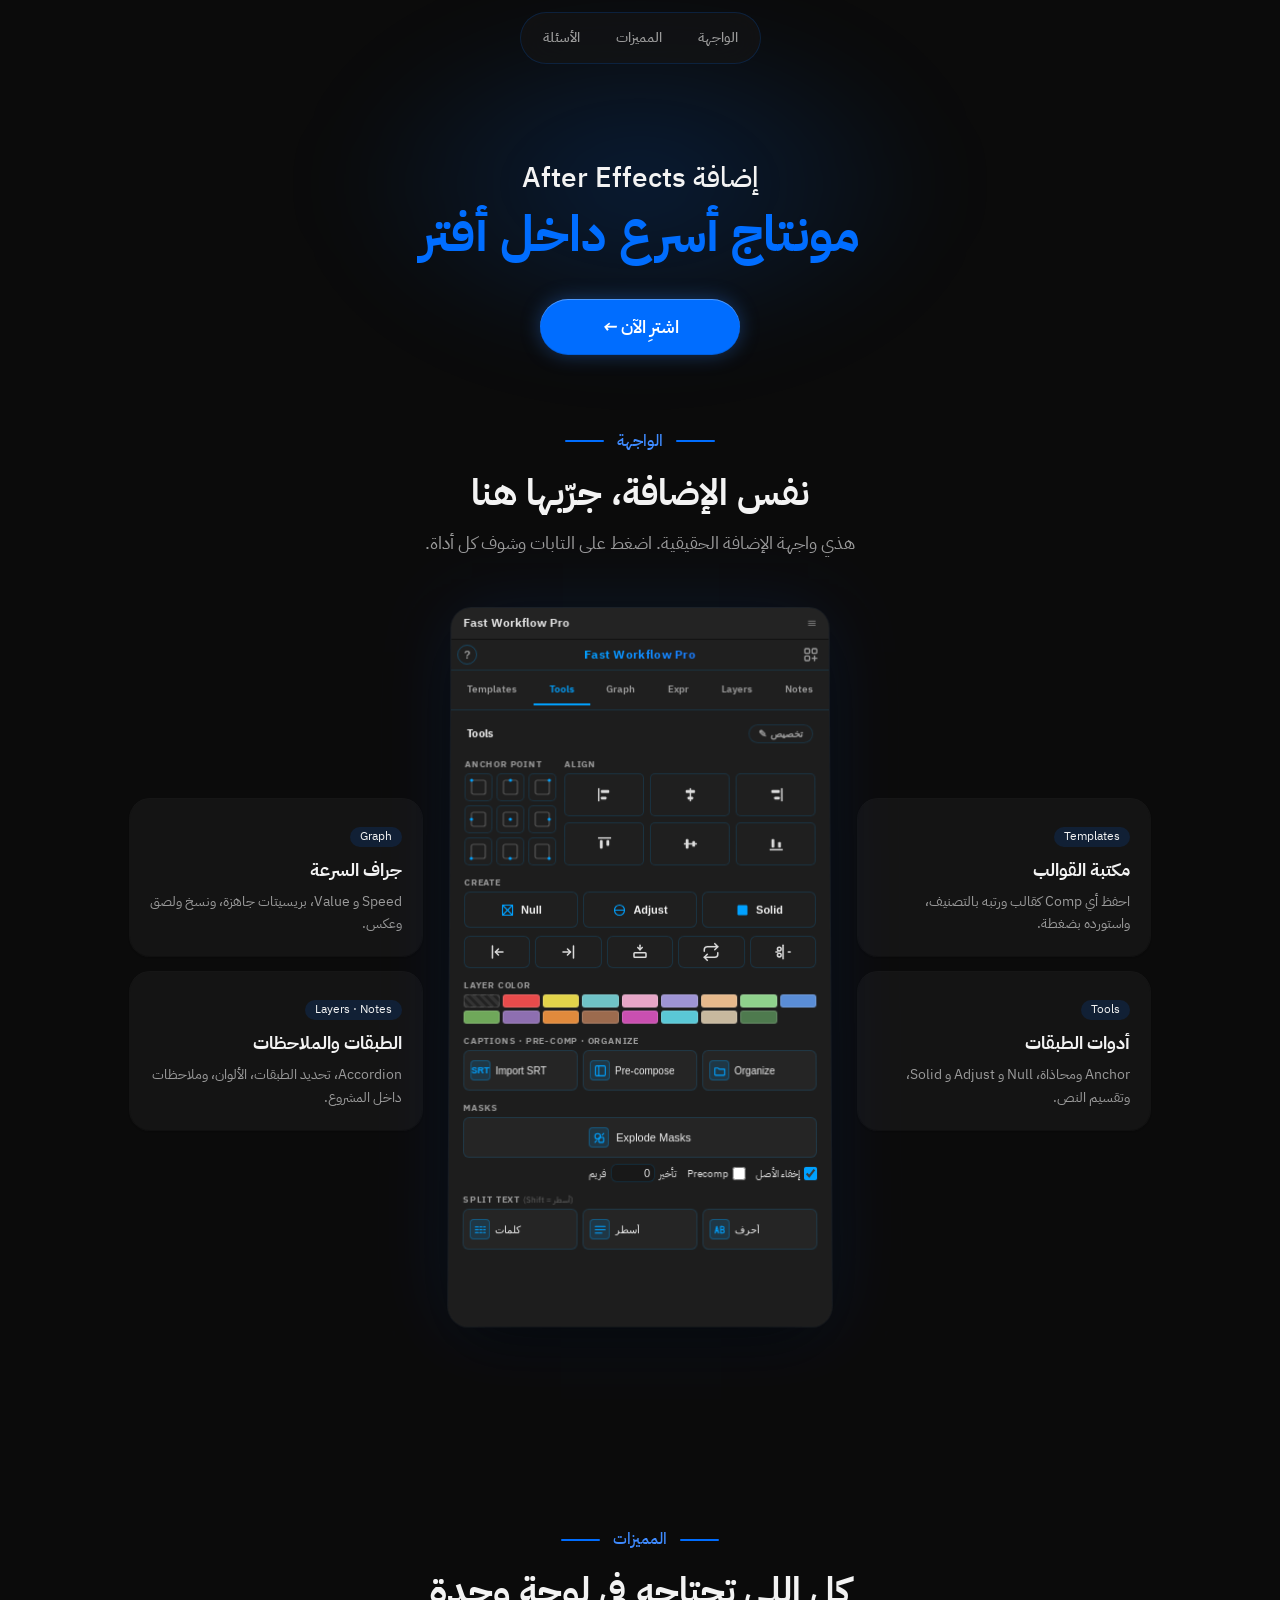
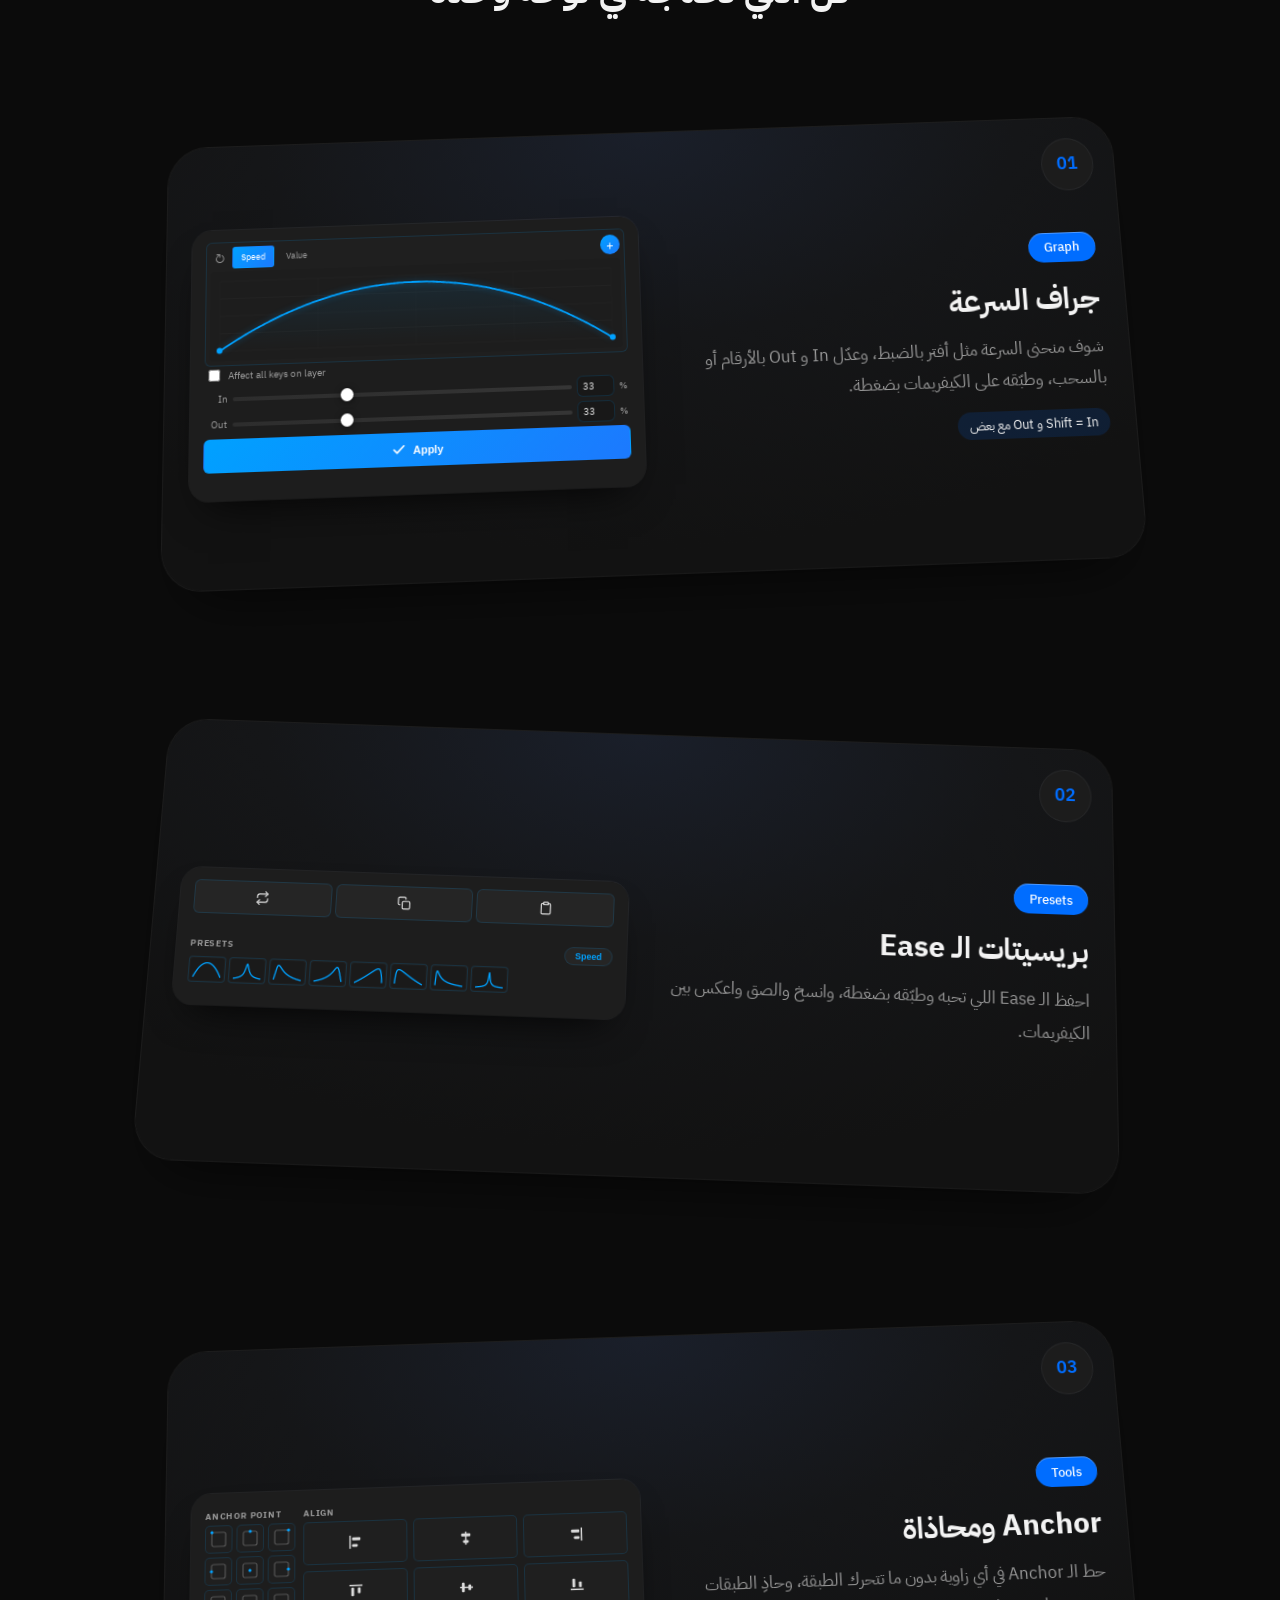
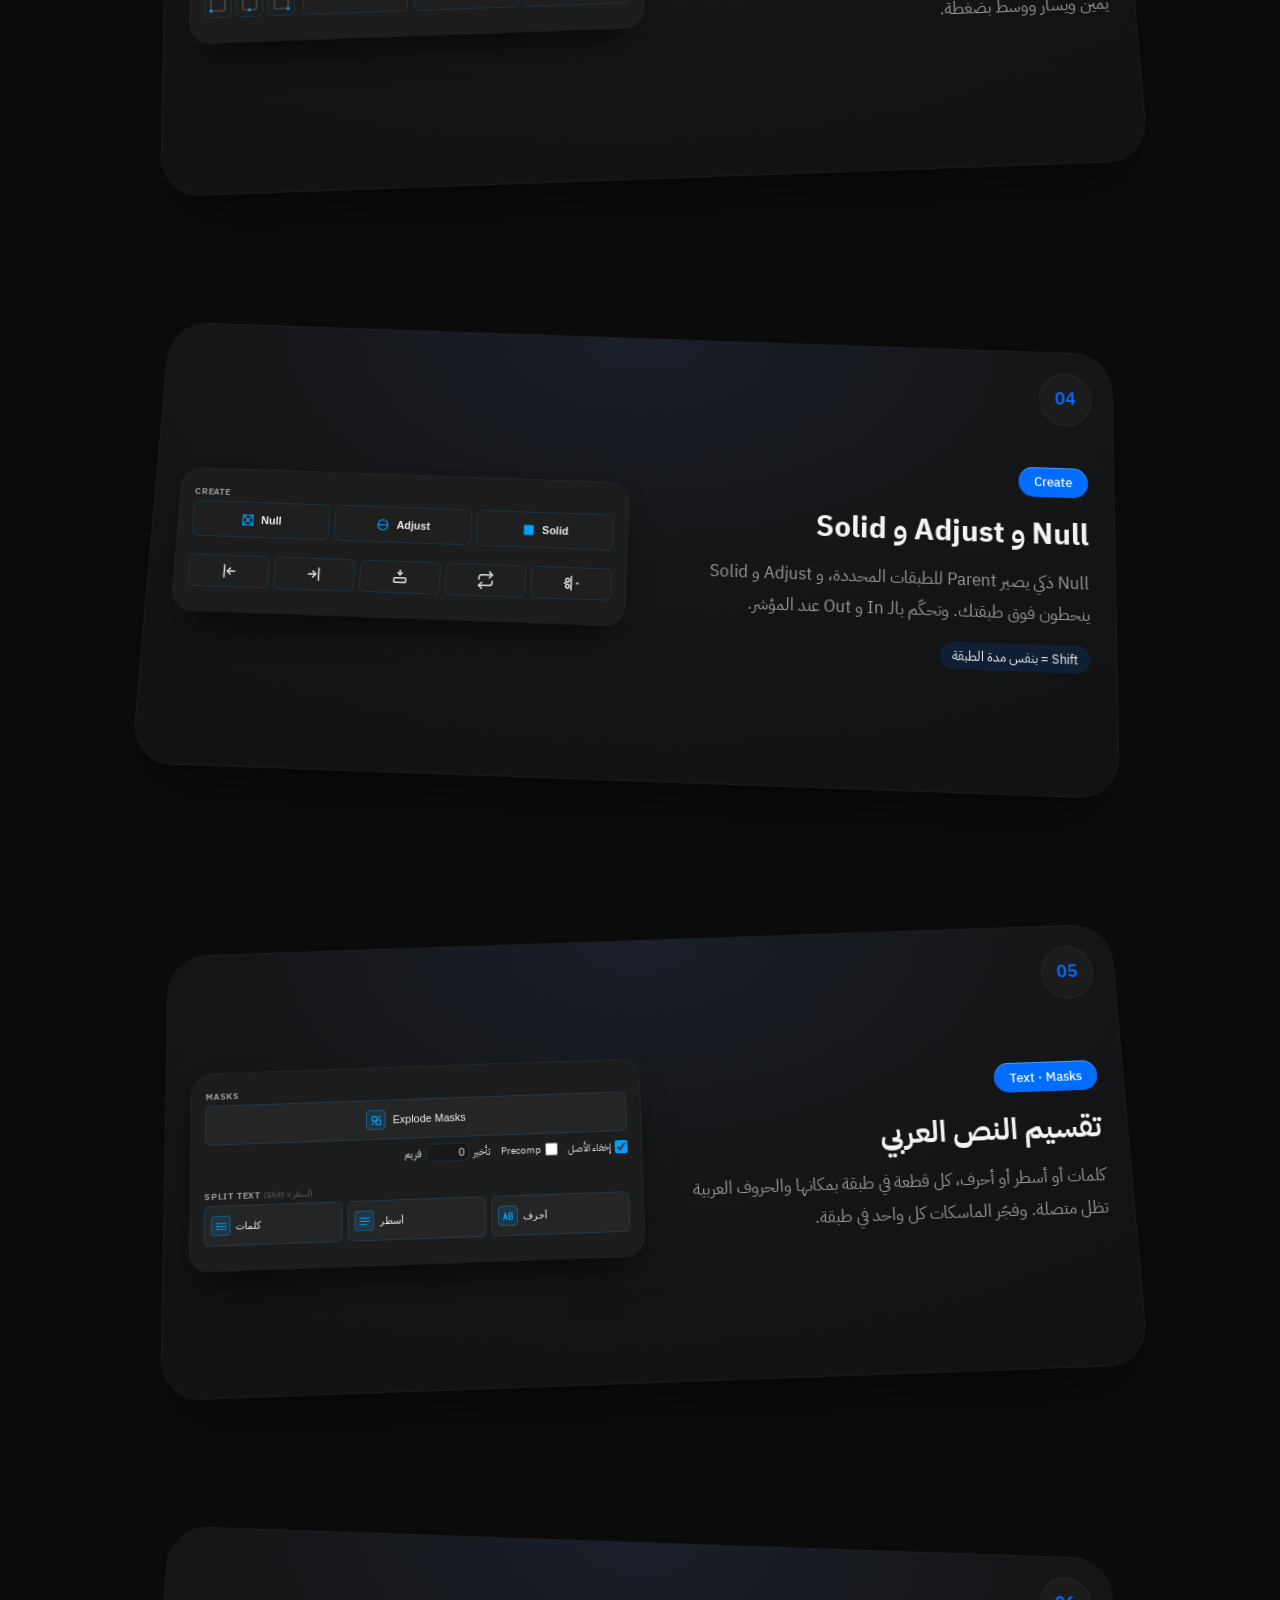
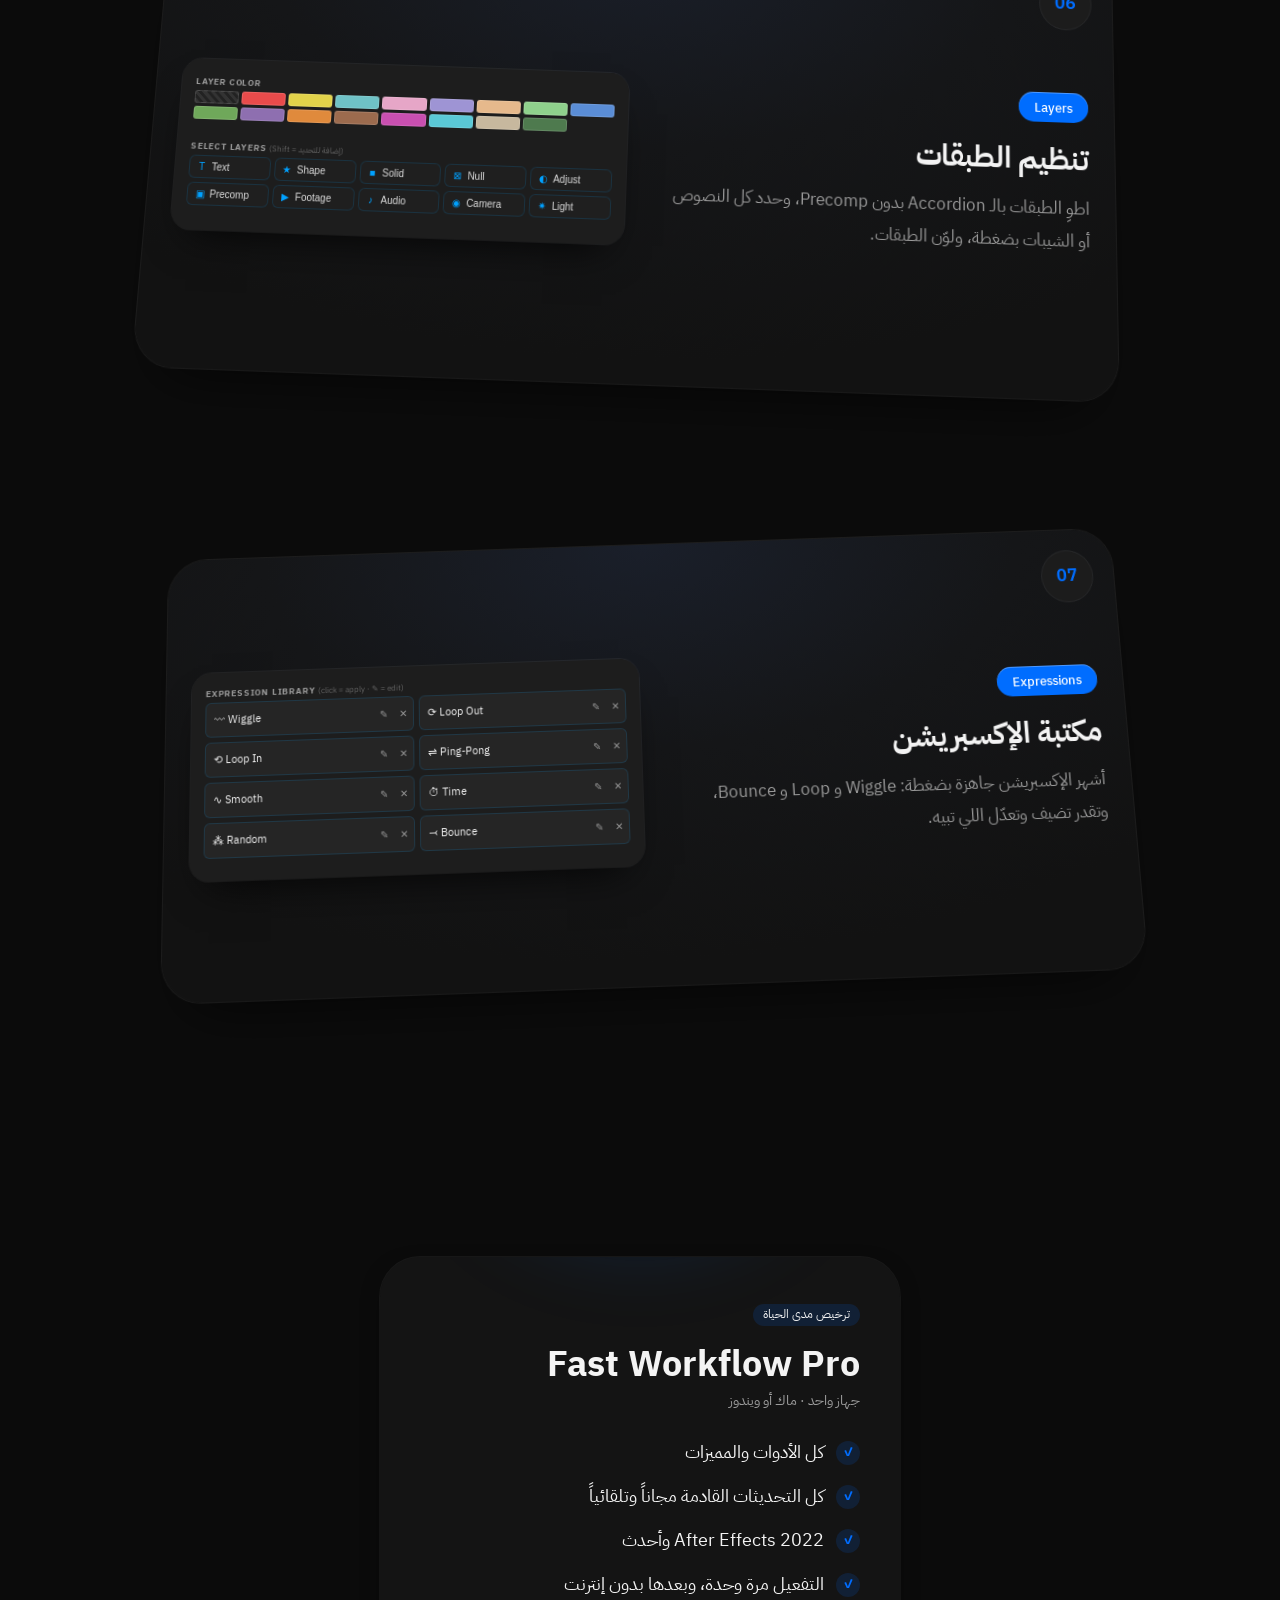
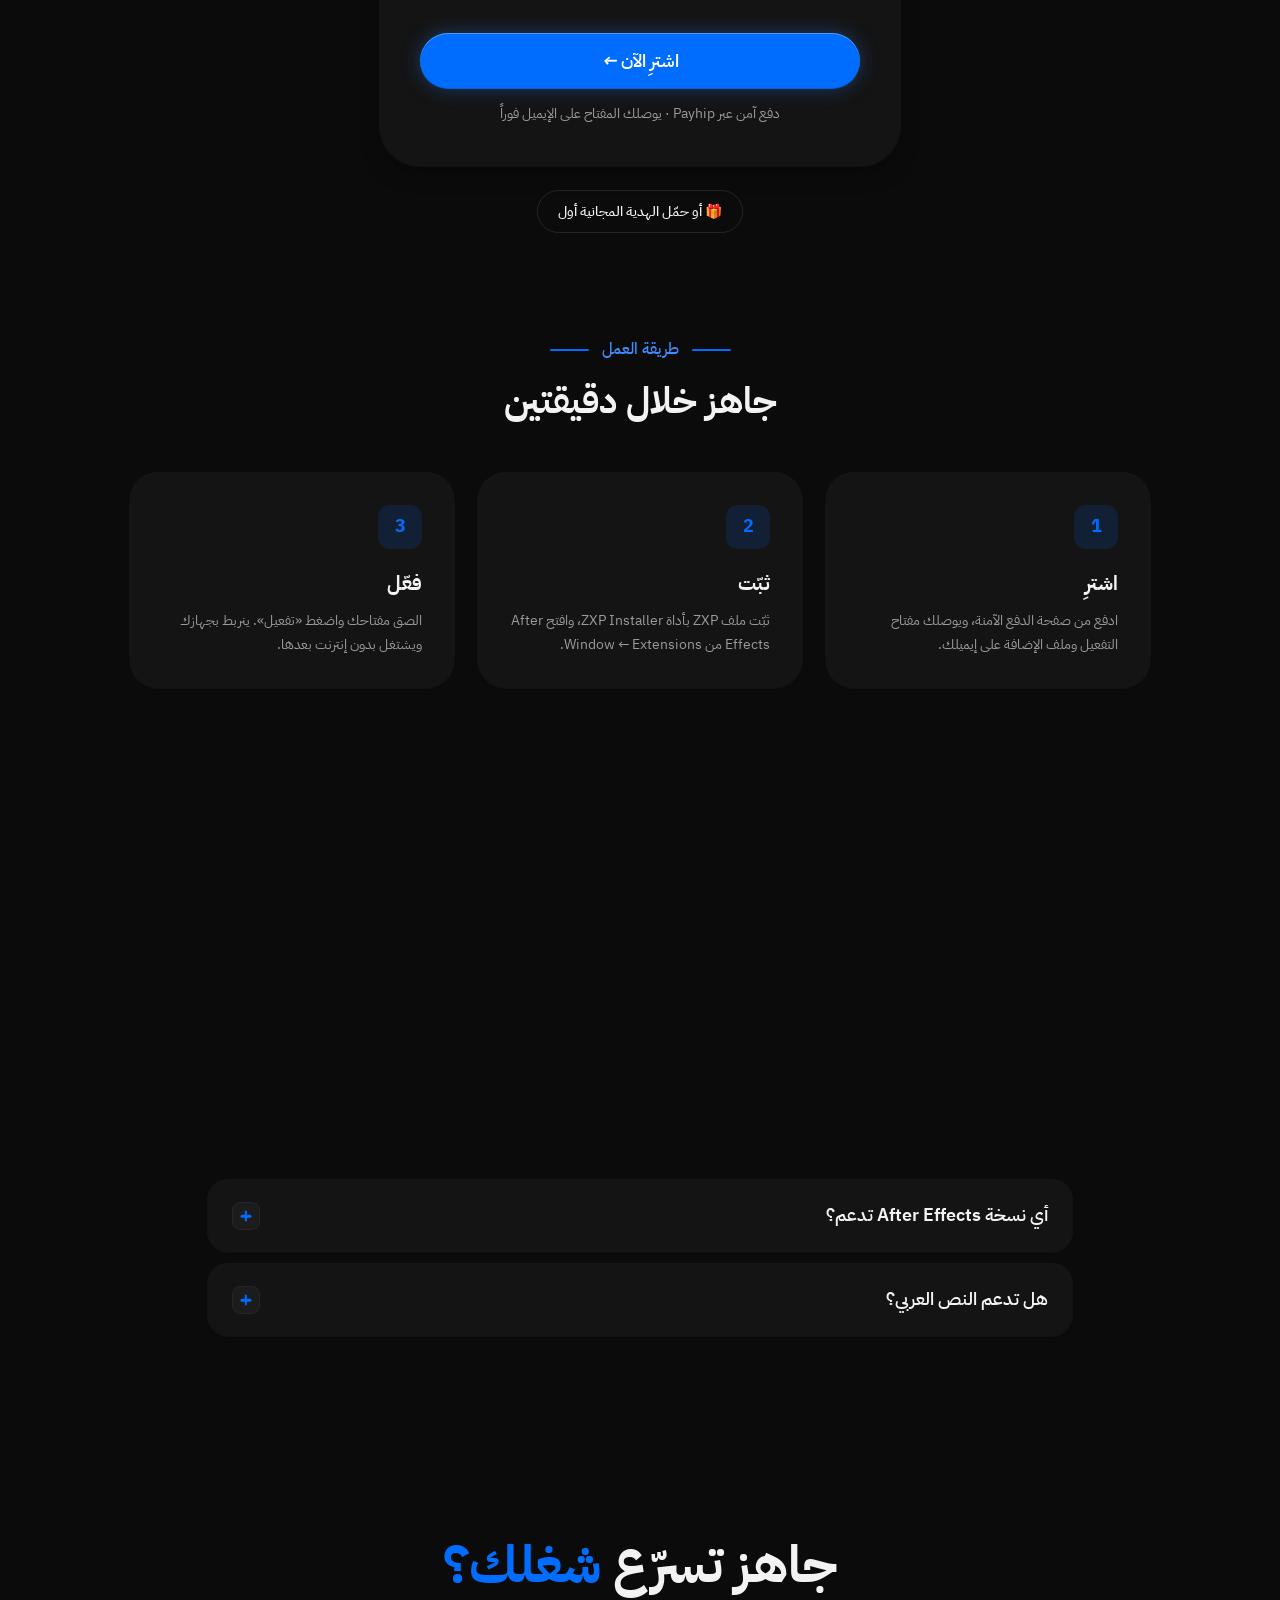
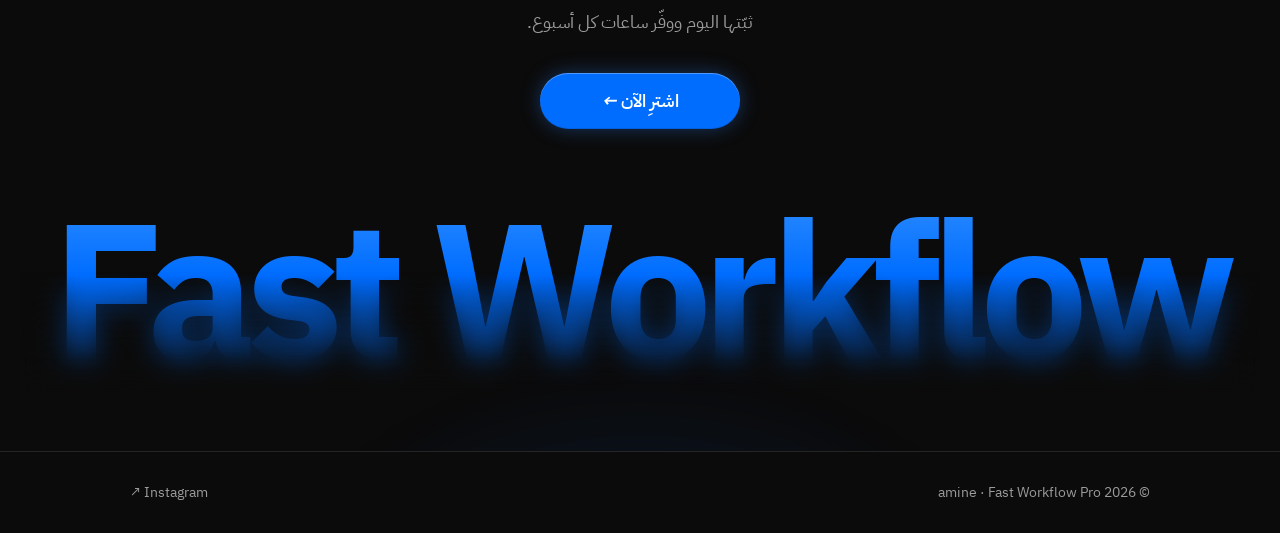
<file: index.html>
<!doctype html>
<html lang="ar" dir="rtl">
<head>
<meta charset="utf-8">
<meta name="viewport" content="width=device-width, initial-scale=1">
<title>Fast Workflow Pro — مونتاج أسرع داخل أفتر</title>
<meta name="description" content="Fast Workflow Pro: إضافة After Effects تجمع القوالب والأدوات والجراف والإكسبريشن في لوحة وحدة.">
<link rel="preconnect" href="https://fonts.googleapis.com">
<link rel="preconnect" href="https://fonts.gstatic.com" crossorigin>
<link href="https://fonts.googleapis.com/css2?family=IBM+Plex+Sans+Arabic:wght@400;500;600;700&display=swap" rel="stylesheet">
<style>
/* Design system (dark): one accent #006DFF, IBM Plex Sans Arabic, 4px scale, pill buttons, large radii */
:root{
  --c-bg:#0B0B0B; --c-surface:#141414; --c-surface-2:#1C1C1C; --c-ink:#F3F3F3; --c-muted:#9B9B9B; --c-line:#252525;
  --c-accent:#006DFF; --c-accent-ink:#fff; --c-accent-soft:rgba(0,109,255,.14);
  --font:"IBM Plex Sans Arabic","Segoe UI",Tahoma,system-ui,sans-serif;
  --fs-h1:clamp(2rem,1.5rem + 2.4vw,3.25rem); --fs-h2:clamp(1.625rem,1.3rem + 1.4vw,2.25rem); --fs-h3:clamp(1.375rem,1.1rem + 1vw,2rem);
  --fs-body:clamp(1rem,.95rem + .2vw,1.125rem); --fs-small:clamp(.8125rem,.79rem + .1vw,.875rem);
  --fs-hero-l1:clamp(1.25rem,1rem + 1.2vw,1.75rem); --fs-hero-l2:calc(var(--fs-hero-l1) * 1.8);
  --section-y:clamp(64px,8vw,120px); --gutter:clamp(16px,4vw,40px); --w-text:640px; --w-content:864px; --w-wide:1100px;
  --r-sm:12px; --r-md:20px; --r-lg:28px; --r-xl:40px; --r-pill:999px;
  --e-1:0 1px 2px rgb(0 0 0/.4),0 0 0 1px rgb(255 255 255/.05);
  --e-2:0 8px 24px -8px rgb(0 0 0/.6),0 0 0 1px rgb(255 255 255/.06);
  --e-3:0 24px 60px -20px rgb(0 0 0/.8),0 0 0 1px rgb(255 255 255/.07);
  --ease-out:cubic-bezier(.22,1,.36,1); --ease-spring:cubic-bezier(.34,1.56,.64,1);
}
*,*::before,*::after{box-sizing:border-box}
html{scroll-behavior:smooth;scroll-padding-top:96px}
body{margin:0;background:var(--c-bg);color:var(--c-ink);font-family:var(--font);font-size:var(--fs-body);line-height:1.8;-webkit-font-smoothing:antialiased;overflow-x:hidden}
h1,h2,h3,p{margin:0}
a{color:inherit;text-decoration:none}
.ltr{direction:ltr;unicode-bidi:isolate}
.wrap{max-width:var(--w-wide);margin:0 auto;padding:0 var(--gutter)}
.section{padding-block:var(--section-y)}

/* ── scroll reveal: soft blur-in ── */
.rv{opacity:0;filter:blur(10px);transform:translateY(24px);transition:opacity .9s var(--ease-out),filter .9s var(--ease-out),transform .9s var(--ease-out);transition-delay:var(--d,0s)}
.rv.in{opacity:1;filter:none;transform:none}

/* ── nav: floating glass pill ── */
.nav{position:sticky;top:12px;z-index:100;margin:12px auto 0;width:fit-content;max-width:calc(100% - 32px);height:52px;display:flex;align-items:center;gap:4px;padding:0 6px;border-radius:var(--r-pill);background:rgb(20 20 20/.7);border:1px solid rgba(0,109,255,.18);backdrop-filter:blur(20px) saturate(150%);-webkit-backdrop-filter:blur(20px) saturate(150%)}
.nav a{font-size:var(--fs-small);font-weight:500;color:var(--c-muted);padding:8px 16px;border-radius:var(--r-pill);transition:color .2s,background .2s;white-space:nowrap}
.nav a:hover{color:var(--c-ink);background:var(--c-surface-2)}

/* ── CTA button (glow + sweep + spring), like the portfolio ── */
.btn{position:relative;overflow:hidden;display:inline-flex;align-items:center;justify-content:center;gap:8px;min-width:200px;height:56px;padding-inline:32px;border-radius:60px;font:inherit;font-size:18px;font-weight:600;cursor:pointer;border:0;
  background:var(--c-accent);color:#fff;
  box-shadow:0 0 19px rgba(46,133,255,.34),inset 0 1px 0 rgba(255,255,255,.3),inset 0 -1px 0 rgba(0,0,0,.12);
  transition:transform .35s var(--ease-spring),box-shadow .25s ease}
.btn span{position:relative;z-index:1}
.btn:hover{transform:scale(1.05);box-shadow:0 0 32px rgba(46,133,255,.55),inset 0 1px 0 rgba(255,255,255,.38),inset 0 -1px 0 rgba(0,0,0,.12)}
.btn:active{transform:scale(.97);transition-duration:.12s}
.btn::after{content:"";position:absolute;top:0;left:150%;width:60%;height:100%;pointer-events:none;transform:skewX(20deg);background:linear-gradient(240deg,transparent,rgba(255,255,255,.5),transparent);transition:left .65s ease}
.btn:hover::after{left:-100%}
.btn.pulse{animation:pulse 2.8s ease-in-out infinite}
@keyframes pulse{0%,100%{box-shadow:0 0 19px rgba(46,133,255,.34),inset 0 1px 0 rgba(255,255,255,.3)}50%{box-shadow:0 0 34px rgba(46,133,255,.55),inset 0 1px 0 rgba(255,255,255,.3)}}
.btn .arr{display:inline-block;transition:transform .35s var(--ease-spring)}
.btn:hover .arr{transform:translateX(-5px)}

/* ── labels ── */
.label{display:flex;align-items:center;justify-content:center;gap:13px;margin-bottom:14px}
.label i{width:39px;height:2px;border-radius:2px;background:var(--c-accent)}
.label span{font-weight:500;font-size:16px;color:#3f8bff}
.head{text-align:center;max-width:var(--w-text);margin:0 auto 48px}
.head h2{font-size:var(--fs-h2);line-height:1.3;font-weight:700}
.head p{color:var(--c-muted);margin-top:12px}

/* ── hero ── */
.hero{text-align:center;padding-block:96px 40px;position:relative}
.hero::before{content:"";position:absolute;left:50%;top:-140px;transform:translateX(-50%);width:900px;max-width:140vw;height:520px;pointer-events:none;background:radial-gradient(50% 50% at 50% 50%,rgba(0,109,255,.18),transparent 70%);filter:blur(40px)}
.hero>*{position:relative}
.hero__l1{display:block;font-size:var(--fs-hero-l1);line-height:1.3;font-weight:500}
.hero__l2{display:block;font-size:var(--fs-hero-l2);line-height:1.2;font-weight:700;color:var(--c-accent);margin-top:8px}
.hero__meta{display:flex;gap:10px;justify-content:center;flex-wrap:wrap;margin-top:20px}
.hero__meta span{font-size:var(--fs-small);color:var(--c-muted);padding:4px 14px;border-radius:var(--r-pill);background:var(--c-surface);box-shadow:var(--e-1)}
.hero__cta{margin-top:34px}
.hero .w{display:inline-block;opacity:0;filter:blur(12px);transform:translateY(18px);animation:wIn .6s var(--ease-out) forwards;animation-delay:var(--d)}
@keyframes wIn{to{opacity:1;filter:none;transform:none}}

/* ── product: the real panel ── */
.product{display:grid;grid-template-columns:1fr 380px 1fr;gap:28px;align-items:center}
.dock{opacity:0;transition:opacity .8s var(--ease-out);border-radius:var(--r-md);overflow:hidden;background:#1D1D1D;box-shadow:var(--e-3),0 0 80px rgba(0,109,255,.12);transform:perspective(1400px) rotateX(var(--rx,0deg)) scale(var(--sc,1));transform-origin:50% 0;will-change:transform}
.dock__tab{height:32px;display:flex;align-items:center;gap:8px;padding:0 12px;background:#232323;border-bottom:1px solid #111;font-size:12px;color:#ddd;direction:ltr}
.dock__tab span{margin-left:auto;color:#777}
.dock iframe{display:block;width:100%;height:680px;border:0;background:#1D1D1D}
.side{display:grid;gap:16px}
.side .item{padding:20px;border-radius:var(--r-md);background:var(--c-surface);box-shadow:var(--e-1);transition:transform .35s var(--ease-spring),box-shadow .25s}
.side .item:hover{transform:translateY(-4px);box-shadow:var(--e-2)}
.side .item b{display:block;margin-bottom:4px}
.side .item span{color:var(--c-muted);font-size:var(--fs-small);line-height:1.65;display:block}
.side .item .k{display:inline-block;font-size:12px;color:var(--c-ink);background:var(--c-accent-soft);border-radius:var(--r-pill);padding:0 10px;margin-bottom:8px;direction:ltr}

/* ── features: sticky stacked cards (portfolio "process" scroll) ── */
.stack{position:relative;max-width:980px;margin:0 auto}
.fcard{position:sticky;top:calc(96px + var(--i) * 16px);display:grid;grid-template-columns:minmax(0,1fr) minmax(0,1.05fr);gap:34px;align-items:center;min-height:clamp(360px,56vh,440px);margin:0 0 18vh;padding:26px;border-radius:var(--r-xl);
  background:radial-gradient(ellipse 80% 95% at 50% 0%,#1A1F2A 0%,#151618 50%,#121212 100%);box-shadow:0 0 0 1px rgba(255,255,255,.07),0 30px 60px -30px rgba(0,0,0,.8);
  transform:perspective(1400px) translateY(var(--ty,0px)) rotateX(var(--rx,0deg)) rotate(var(--rot,0deg)) scale(var(--sc,1));filter:blur(var(--bl,0px));transform-origin:50% 0;will-change:transform;backface-visibility:hidden}
.fcard:last-child{margin-bottom:0}
.fcard .dim{position:absolute;inset:0;border-radius:inherit;background:#000;opacity:calc(var(--p,0) * .35);pointer-events:none}
.fcard .num{position:absolute;top:22px;right:22px;width:52px;height:52px;border-radius:50%;display:grid;place-items:center;background:var(--c-surface-2);box-shadow:0 0 0 1px rgba(255,255,255,.08);color:var(--c-accent);font-weight:600;direction:ltr}
.fcard .tag{display:inline-flex;align-items:center;height:30px;padding:0 16px;border-radius:var(--r-pill);background:var(--c-accent);color:#fff;font-size:13px;font-weight:500;margin-bottom:18px;box-shadow:inset 0 1px 0 rgba(255,255,255,.3)}
.fcard h3{font-size:var(--fs-h3);line-height:1.3;font-weight:700}
.fcard p{color:var(--c-muted);margin-top:12px;font-size:clamp(15px,1.3vw,17px);line-height:1.9}
.fcard .hint{display:inline-block;margin-top:14px;font-size:13px;color:var(--c-ink);background:var(--c-accent-soft);border-radius:var(--r-pill);padding:2px 12px}
.fcard .ui{border-radius:var(--r-md);overflow:hidden;background:#1D1D1D;box-shadow:0 0 0 1px rgba(255,255,255,.06),0 20px 40px -20px rgba(0,0,0,.9)}
.fcard .ui iframe{display:block;width:100%;height:200px;border:0;pointer-events:none}

/* ── pricing ── */
.price{position:relative;max-width:520px;margin:0 auto;border-radius:var(--r-xl);background:var(--c-surface);box-shadow:var(--e-2);padding:40px;overflow:hidden}
.price::before{content:"";position:absolute;left:50%;top:-60%;transform:translateX(-50%);width:600px;height:400px;background:radial-gradient(50% 50% at 50% 50%,rgba(0,109,255,.22),transparent 70%);filter:blur(30px);pointer-events:none}
.price>*{position:relative}
.price .tag{display:inline-block;font-size:12px;padding:0 10px;border-radius:var(--r-pill);background:var(--c-accent-soft)}
.price h3{font-size:var(--fs-h2);line-height:1.3;margin-top:12px;text-align:right}
.price .sub{color:var(--c-muted);font-size:var(--fs-small)}
.price ul{list-style:none;margin:24px 0 32px;padding:0;display:grid;gap:12px}
.price li{display:flex;gap:12px;align-items:center;opacity:0;transform:translateX(12px);transition:all .6s var(--ease-out);transition-delay:calc(var(--n) * 80ms + .2s)}
.price.in li{opacity:1;transform:none}
.price li::before{content:"✓";flex-shrink:0;width:24px;height:24px;border-radius:50%;display:grid;place-items:center;background:var(--c-accent-soft);color:var(--c-accent);font-size:12px;font-weight:700}
.price .btn{width:100%}
.price small{display:block;text-align:center;color:var(--c-muted);font-size:var(--fs-small);margin-top:12px}
.free{display:block;width:fit-content;margin:24px auto 0;font-size:var(--fs-small);font-weight:500;padding:8px 20px;border-radius:var(--r-pill);border:1px solid var(--c-line);transition:background .2s,transform .35s var(--ease-spring)}
.free:hover{background:var(--c-surface);transform:translateY(-2px)}

/* ── steps ── */
.steps{display:grid;grid-template-columns:repeat(3,1fr);gap:24px}
.step{border-radius:var(--r-lg);background:var(--c-surface);box-shadow:var(--e-1);padding:32px;transition:transform .35s var(--ease-spring),box-shadow .25s}
.step:hover{transform:translateY(-6px);box-shadow:var(--e-2)}
.step .n{width:44px;height:44px;border-radius:var(--r-sm);display:grid;place-items:center;background:var(--c-accent-soft);color:var(--c-accent);font-weight:700}
.step h3{font-size:1.25rem;margin:16px 0 8px}
.step p{color:var(--c-muted);font-size:var(--fs-small);line-height:1.7}

/* ── faq ── */
.faq{max-width:var(--w-content);margin:0 auto;display:grid;gap:12px}
.faq-item{border-radius:var(--r-md);background:var(--c-surface);box-shadow:var(--e-1);overflow:hidden;transition:box-shadow .3s}
.faq-item.open{box-shadow:var(--e-2)}
.faq-q{width:100%;cursor:pointer;padding:20px 24px;display:flex;align-items:center;justify-content:space-between;gap:16px;font:inherit;font-weight:600;color:var(--c-ink);background:none;border:0;text-align:start}
.chev{flex:none;position:relative;width:28px;height:28px;border-radius:8px;background:var(--c-surface-2);border:1px solid var(--c-line)}
.chev::before,.chev::after{content:"";position:absolute;top:50%;left:50%;background:var(--c-accent);border-radius:2px;transform:translate(-50%,-50%);transition:opacity .28s ease,transform .28s ease}
.chev::before{width:11px;height:2.4px}.chev::after{width:2.4px;height:11px}
.faq-item.open .chev::after{opacity:0;transform:translate(-50%,-50%) scaleY(0)}
.faq-wrap{display:grid;grid-template-rows:0fr;transition:grid-template-rows .38s cubic-bezier(.4,0,.2,1)}
.faq-item.open .faq-wrap{grid-template-rows:1fr}
.faq-inner{overflow:hidden;min-height:0}
.faq-a{padding:0 24px 20px;color:var(--c-muted);font-size:var(--fs-small);line-height:1.8;opacity:0;transform:translateY(-6px);transition:opacity .3s ease,transform .38s cubic-bezier(.4,0,.2,1)}
.faq-item.open .faq-a{opacity:1;transform:none}

/* ── final CTA + wordmark ── */
.final{position:relative;text-align:center;padding:96px 20px 60px;overflow:hidden}
.final::before{content:"";position:absolute;left:50%;bottom:-30%;transform:translateX(-50%);width:1000px;max-width:150vw;height:650px;pointer-events:none;background:radial-gradient(50% 50% at 50% 100%,rgba(15,107,255,.35),transparent 70%);filter:blur(50px);opacity:.8}
.final>*{position:relative}
.final h2{font-size:var(--fs-h1);line-height:1.2}
.final h2 span{color:var(--c-accent)}
.final p{color:var(--c-muted);margin:10px 0 34px}
.wm{direction:ltr;text-align:center;font-weight:700;letter-spacing:-.05em;font-size:clamp(70px,15vw,210px);line-height:1;margin-top:70px;position:relative;user-select:none}
.wm span{display:block;background:linear-gradient(180deg,#2A8AFF 0%,#006DFF 40%,rgba(0,109,255,.06) 100%);-webkit-background-clip:text;background-clip:text;color:transparent}
.wm::after{content:"";position:absolute;left:0;right:0;bottom:0;height:62%;pointer-events:none;backdrop-filter:blur(14px);-webkit-backdrop-filter:blur(14px);-webkit-mask:linear-gradient(180deg,transparent,#000 75%);mask:linear-gradient(180deg,transparent,#000 75%)}
footer{padding-block:28px;color:var(--c-muted);font-size:var(--fs-small);border-top:1px solid var(--c-line)}
footer .wrap{display:flex;justify-content:space-between;gap:16px;flex-wrap:wrap}
footer a:hover{color:var(--c-ink)}

@media (max-width:1000px){
  .product{grid-template-columns:1fr}.product .dock{order:-1;max-width:400px;width:100%;margin:0 auto}
  .side{grid-template-columns:1fr 1fr}
  .fcard{grid-template-columns:1fr;gap:20px;top:calc(80px + var(--i) * 10px);margin-bottom:12vh;padding:20px;min-height:0}
  .fcard .num{width:44px;height:44px;top:18px;right:18px}
  .fcard{padding-top:76px}
}
@media (max-width:640px){
  .nav a:nth-child(n+4){display:none}
  .side,.steps{grid-template-columns:1fr}
  .price{padding:24px}
}
@media (prefers-reduced-motion:reduce){*{transition:none!important;animation:none!important;scroll-behavior:auto!important}.rv,.hero .w{opacity:1;filter:none;transform:none}.fcard{transform:none!important;filter:none!important}}
</style>
</head>
<body>

<nav class="nav" aria-label="الأقسام">
  <a href="#ui">الواجهة</a><a href="#features">المميزات</a><a href="#faq">الأسئلة</a>
</nav>

<main>
  <!-- HERO -->
  <header class="hero wrap">
    <span class="hero__l1"><span class="w" style="--d:0s">إضافة</span> <span class="w ltr" style="--d:.06s">After Effects</span></span>
    <h1 class="hero__l2"><span class="w" style="--d:.12s">مونتاج</span> <span class="w" style="--d:.18s">أسرع</span> <span class="w" style="--d:.24s">داخل</span> <span class="w" style="--d:.3s">أفتر</span></h1>
    <div class="hero__cta"><span class="w" style="--d:.4s"><a class="btn pulse" href="https://payhip.com/buy?s=1&cart_links%5B%5D=18qXz&qty%5B18qXz%5D=1" target="_blank" rel="noopener"><span>اشترِ الآن <i class="arr">←</i></span></a></span></div>
  </header>

  <!-- THE REAL PANEL -->
  <section class="section" id="ui" style="padding-top:32px">
    <div class="wrap">
      <div class="head rv"><div class="label"><i></i><span>الواجهة</span><i></i></div><h2>نفس الإضافة، جرّبها هنا</h2><p>هذي واجهة الإضافة الحقيقية. اضغط على التابات وشوف كل أداة.</p></div>
      <div class="product">
        <div class="side">
          <div class="item rv"><span class="k">Templates</span><b>مكتبة القوالب</b><span>احفظ أي Comp كقالب ورتبه بالتصنيف، واستورده بضغطة.</span></div>
          <div class="item rv" style="--d:.1s"><span class="k">Tools</span><b>أدوات الطبقات</b><span>Anchor ومحاذاة، Null و Adjust و Solid، وتقسيم النص.</span></div>
        </div>
        <div class="dock" id="dock">
          <div class="dock__tab"><b>Fast Workflow Pro</b><span>≡</span></div>
          <iframe src="panel/index.html" title="واجهة Fast Workflow Pro"></iframe>
        </div>
        <div class="side">
          <div class="item rv"><span class="k">Graph</span><b>جراف السرعة</b><span>Speed و Value، بريسيتات جاهزة، ونسخ ولصق وعكس.</span></div>
          <div class="item rv" style="--d:.1s"><span class="k">Layers · Notes</span><b>الطبقات والملاحظات</b><span>Accordion، تحديد الطبقات، الألوان، وملاحظات داخل المشروع.</span></div>
        </div>
      </div>
    </div>
  </section>

  <!-- FEATURES: stacked sticky cards -->
  <section class="section" id="features">
    <div class="wrap">
      <div class="head rv"><div class="label"><i></i><span>المميزات</span><i></i></div><h2>كل اللي تحتاجه في لوحة وحدة</h2></div>
      <div class="stack" id="stack">
        <article class="fcard" style="--i:0" data-tilt="-2" data-rest="0"><i class="dim"></i><span class="num">01</span>
          <div><span class="tag">Graph</span><h3>جراف السرعة</h3><p>شوف منحنى السرعة مثل أفتر بالضبط، وعدّل In و Out بالأرقام أو بالسحب، وطبّقه على الكيفريمات بضغطة.</p><span class="hint">Shift = In و Out مع بعض</span></div>
          <div class="ui"><iframe data-id="f1" src="panel/index.html?tab=graph&only=sec-graph-main&id=f1" title="Graph" loading="lazy"></iframe></div>
        </article>
        <article class="fcard" style="--i:1" data-tilt="2" data-rest="0"><i class="dim"></i><span class="num">02</span>
          <div><span class="tag">Presets</span><h3>بريسيتات الـ Ease</h3><p>احفظ الـ Ease اللي تحبه وطبّقه بضغطة، وانسخ والصق واعكس بين الكيفريمات.</p></div>
          <div class="ui"><iframe data-id="f2" src="panel/index.html?tab=graph&only=sec-graph-actions,sec-graph-presets&id=f2" title="Presets" loading="lazy"></iframe></div>
        </article>
        <article class="fcard" style="--i:2" data-tilt="-2" data-rest="0"><i class="dim"></i><span class="num">03</span>
          <div><span class="tag">Tools</span><h3>Anchor ومحاذاة</h3><p>حط الـ Anchor في أي زاوية بدون ما تتحرك الطبقة، وحاذِ الطبقات يمين ويسار ووسط بضغطة.</p></div>
          <div class="ui"><iframe data-id="f3" src="panel/index.html?tab=tools&only=sec-anchor,sec-align&id=f3" title="Anchor" loading="lazy"></iframe></div>
        </article>
        <article class="fcard" style="--i:3" data-tilt="2" data-rest="0"><i class="dim"></i><span class="num">04</span>
          <div><span class="tag">Create</span><h3>Null و Adjust و Solid</h3><p>Null ذكي يصير Parent للطبقات المحددة، و Adjust و Solid ينحطون فوق طبقتك. وتحكّم بالـ In و Out عند المؤشر.</p><span class="hint">Shift = بنفس مدة الطبقة</span></div>
          <div class="ui"><iframe data-id="f4" src="panel/index.html?tab=tools&only=sec-create,sec-inout&id=f4" title="Create" loading="lazy"></iframe></div>
        </article>
        <article class="fcard" style="--i:4" data-tilt="-2" data-rest="0"><i class="dim"></i><span class="num">05</span>
          <div><span class="tag">Text · Masks</span><h3>تقسيم النص العربي</h3><p>كلمات أو أسطر أو أحرف، كل قطعة في طبقة بمكانها والحروف العربية تظل متصلة. وفجّر الماسكات كل واحد في طبقة.</p></div>
          <div class="ui"><iframe data-id="f5" src="panel/index.html?tab=tools&only=sec-split,sec-masks&id=f5" title="Split" loading="lazy"></iframe></div>
        </article>
        <article class="fcard" style="--i:5" data-tilt="2" data-rest="0"><i class="dim"></i><span class="num">06</span>
          <div><span class="tag">Layers</span><h3>تنظيم الطبقات</h3><p>اطوِ الطبقات بالـ Accordion بدون Precomp، وحدد كل النصوص أو الشيبات بضغطة، ولوّن الطبقات.</p></div>
          <div class="ui"><iframe data-id="f6" src="panel/index.html?tab=tools&only=sec-select,sec-color&id=f6" title="Layers" loading="lazy"></iframe></div>
        </article>
        <article class="fcard" style="--i:6" data-tilt="-2" data-rest="0"><i class="dim"></i><span class="num">07</span>
          <div><span class="tag">Expressions</span><h3>مكتبة الإكسبريشن</h3><p>أشهر الإكسبريشن جاهزة بضغطة: Wiggle و Loop و Bounce، وتقدر تضيف وتعدّل اللي تبيه.</p></div>
          <div class="ui"><iframe data-id="f7" src="panel/index.html?tab=expr&only=sec-expr-lib&id=f7" title="Expressions" loading="lazy"></iframe></div>
        </article>
      </div>
    </div>
  </section>

  <!-- PRICING -->
  <section class="section" id="pricing">
    <div class="wrap">
      <div class="head rv"><div class="label"><i></i><span>السعر</span><i></i></div><h2>ادفع مرة، واستخدمها للأبد</h2></div>
      <div class="price rv" id="price">
        <span class="tag">ترخيص مدى الحياة</span>
        <h3 class="ltr">Fast Workflow Pro</h3>
        <div class="sub">جهاز واحد · ماك أو ويندوز</div>
        <ul>
          <li style="--n:0">كل الأدوات والمميزات</li>
          <li style="--n:1">كل التحديثات القادمة مجاناً وتلقائياً</li>
          <li style="--n:2"><span>After Effects 2022 وأحدث</span></li>
          <li style="--n:3">التفعيل مرة وحدة، وبعدها بدون إنترنت</li>
        </ul>
        <a class="btn" href="https://payhip.com/buy?s=1&cart_links%5B%5D=18qXz&qty%5B18qXz%5D=1" target="_blank" rel="noopener"><span>اشترِ الآن <i class="arr">←</i></span></a>
        <small>دفع آمن عبر Payhip · يوصلك المفتاح على الإيميل فوراً</small>
      </div>
      <a class="free rv" href="https://payhip.com/b/EkV5B" target="_blank" rel="noopener">🎁 أو حمّل الهدية المجانية أول</a>
    </div>
  </section>

  <!-- STEPS -->
  <section class="section" style="padding-top:0">
    <div class="wrap">
      <div class="head rv"><div class="label"><i></i><span>طريقة العمل</span><i></i></div><h2>جاهز خلال دقيقتين</h2></div>
      <div class="steps">
        <div class="step rv"><div class="n">1</div><h3>اشترِ</h3><p>ادفع من صفحة الدفع الآمنة، ويوصلك مفتاح التفعيل وملف الإضافة على إيميلك.</p></div>
        <div class="step rv" style="--d:.1s"><div class="n">2</div><h3>ثبّت</h3><p>ثبّت ملف ZXP بأداة ZXP Installer، وافتح After Effects من Window ← Extensions.</p></div>
        <div class="step rv" style="--d:.2s"><div class="n">3</div><h3>فعّل</h3><p>الصق مفتاحك واضغط «تفعيل». ينربط بجهازك ويشتغل بدون إنترنت بعدها.</p></div>
      </div>
    </div>
  </section>

  <!-- FAQ -->
  <section class="section" id="faq" style="padding-top:0">
    <div class="wrap">
      <div class="head rv"><div class="label"><i></i><span>أسئلة شائعة</span><i></i></div><h2>عندك سؤال؟</h2></div>
      <div class="faq">
        <div class="faq-item rv"><button class="faq-q" type="button" aria-expanded="false"><span>كم جهاز أقدر أستخدم المفتاح عليه؟</span><span class="chev"></span></button><div class="faq-wrap"><div class="faq-inner"><p class="faq-a">المفتاح لجهاز واحد. لو غيّرت جهازك، راسلنا ونحوّله لجهازك الجديد.</p></div></div></div>
        <div class="faq-item rv"><button class="faq-q" type="button" aria-expanded="false"><span>هل أحتاج إنترنت دايماً؟</span><span class="chev"></span></button><div class="faq-wrap"><div class="faq-inner"><p class="faq-a">لا، الإنترنت مطلوب مرة وحدة وقت التفعيل. بعدها تشتغل بدون اتصال.</p></div></div></div>
        <div class="faq-item rv"><button class="faq-q" type="button" aria-expanded="false"><span>كيف توصلني التحديثات؟</span><span class="chev"></span></button><div class="faq-wrap"><div class="faq-inner"><p class="faq-a">تلقائياً داخل الإضافة. يطلع لك «تحديث جاهز» وتضغط «تطبيق الآن».</p></div></div></div>
        <div class="faq-item rv"><button class="faq-q" type="button" aria-expanded="false"><span>أي نسخة After Effects تدعم؟</span><span class="chev"></span></button><div class="faq-wrap"><div class="faq-inner"><p class="faq-a">After Effects 2022 وأحدث على ماك وويندوز.</p></div></div></div>
        <div class="faq-item rv"><button class="faq-q" type="button" aria-expanded="false"><span>هل تدعم النص العربي؟</span><span class="chev"></span></button><div class="faq-wrap"><div class="faq-inner"><p class="faq-a">إيه، تقسيم الكلمات والأحرف مصمّم للعربي ويحافظ على اتصال الحروف.</p></div></div></div>
      </div>
    </div>
  </section>

  <!-- FINAL -->
  <section class="final">
    <h2 class="rv">جاهز تسرّع <span>شغلك؟</span></h2>
    <p class="rv">ثبّتها اليوم ووفّر ساعات كل أسبوع.</p>
    <div class="rv"><a class="btn pulse" href="https://payhip.com/buy?s=1&cart_links%5B%5D=18qXz&qty%5B18qXz%5D=1" target="_blank" rel="noopener"><span>اشترِ الآن <i class="arr">←</i></span></a></div>
    <div class="wm rv"><span>Fast Workflow</span></div>
  </section>
</main>

<footer><div class="wrap"><span>© <span id="yr"></span> amine · Fast Workflow Pro</span><a href="https://www.instagram.com/aminellkadaoui/" target="_blank" rel="noopener">Instagram ↗</a></div></footer>

<script>
document.getElementById('yr').textContent=new Date().getFullYear();
document.querySelectorAll('.faq-q').forEach(function(q){q.addEventListener('click',function(){var o=q.parentElement.classList.toggle('open');q.setAttribute('aria-expanded',o)})});
var RM=matchMedia('(prefers-reduced-motion: reduce)').matches;

/* reveal */
var io=new IntersectionObserver(function(es){es.forEach(function(e){if(e.isIntersecting){e.target.classList.add('in');io.unobserve(e.target)}})},{threshold:.12});
setTimeout(function(){document.querySelectorAll('.rv').forEach(function(el){io.observe(el)})},650);

/* feature iframes report their height */
addEventListener('message',function(e){var d=e.data;if(!d||!d.fwpH||!d.id)return;var f=document.querySelector('iframe[data-id="'+d.id+'"]');if(f)f.style.height=Math.min(d.fwpH,360)+'px'});

/* sticky stacked cards: rise + tilt in, then shrink/blur when the next one covers them (with inertia) */
var ease=function(x){return 1-Math.pow(1-x,4)}, clamp=function(x){return Math.max(0,Math.min(1,x))};
var cur=[],raf=0,last=0;
function targets(){var cards=[].slice.call(document.querySelectorAll('#stack .fcard')),vh=innerHeight;
  return cards.map(function(c,i){var top=parseFloat(getComputedStyle(c).top)||96,r=c.getBoundingClientRect();
    var q=ease(clamp((vh-r.top)/Math.max(1,(vh-top)*1.05))),n=cards[i+1],p=0;
    if(n){var nr=n.getBoundingClientRect();p=ease(clamp((vh-nr.top)/Math.max(1,vh-top)))}
    var tilt=+c.dataset.tilt,rest=+c.dataset.rest;
    return {c:c,rot:(tilt*(1-q)+rest*q)*(1-p),rx:(1-q)*9,ty:(1-q)*70,sc:(1-p*.06)*(.96+.04*q),bl:p*2.2,p:p}})}
function apply(o){var s=o.c.style;s.setProperty('--rot',o.rot.toFixed(3)+'deg');s.setProperty('--rx',o.rx.toFixed(3)+'deg');s.setProperty('--ty',o.ty.toFixed(2)+'px');s.setProperty('--sc',o.sc.toFixed(4));s.setProperty('--bl',o.bl.toFixed(2)+'px');s.setProperty('--p',o.p.toFixed(3))}
function frame(t){var dt=Math.min(64,t-(last||t));last=t;var k=1-Math.exp(-dt/110),T=targets(),moving=false;
  if(cur.length!==T.length)cur=T.map(function(o){return Object.assign({},o)});
  T.forEach(function(o,i){var c=cur[i];c.c=o.c;['rot','rx','ty','sc','bl','p'].forEach(function(key){var d=o[key]-c[key];if(Math.abs(d)>.0005){c[key]+=d*k;moving=true}else c[key]=o[key]});apply(c)});
  raf=moving?requestAnimationFrame(frame):0;if(!moving)last=0}
function update(){if(RM)return;if(!raf)raf=requestAnimationFrame(frame)}

/* the panel window tilts up into place as you scroll to it */
var dock=document.getElementById('dock');
function dockTilt(){if(RM)return;var r=dock.getBoundingClientRect(),p=clamp((innerHeight-r.top)/(innerHeight*.8));dock.style.setProperty('--rx',((1-ease(p))*16).toFixed(2)+'deg');dock.style.setProperty('--sc',(.94+.06*ease(p)).toFixed(3))}

addEventListener('scroll',function(){update();dockTilt()},{passive:true});
addEventListener('resize',function(){cur=[];update();dockTilt()});
update();dockTilt();
setTimeout(function(){dock.style.opacity=1},700);
</script>
</body>
</html>
</file>
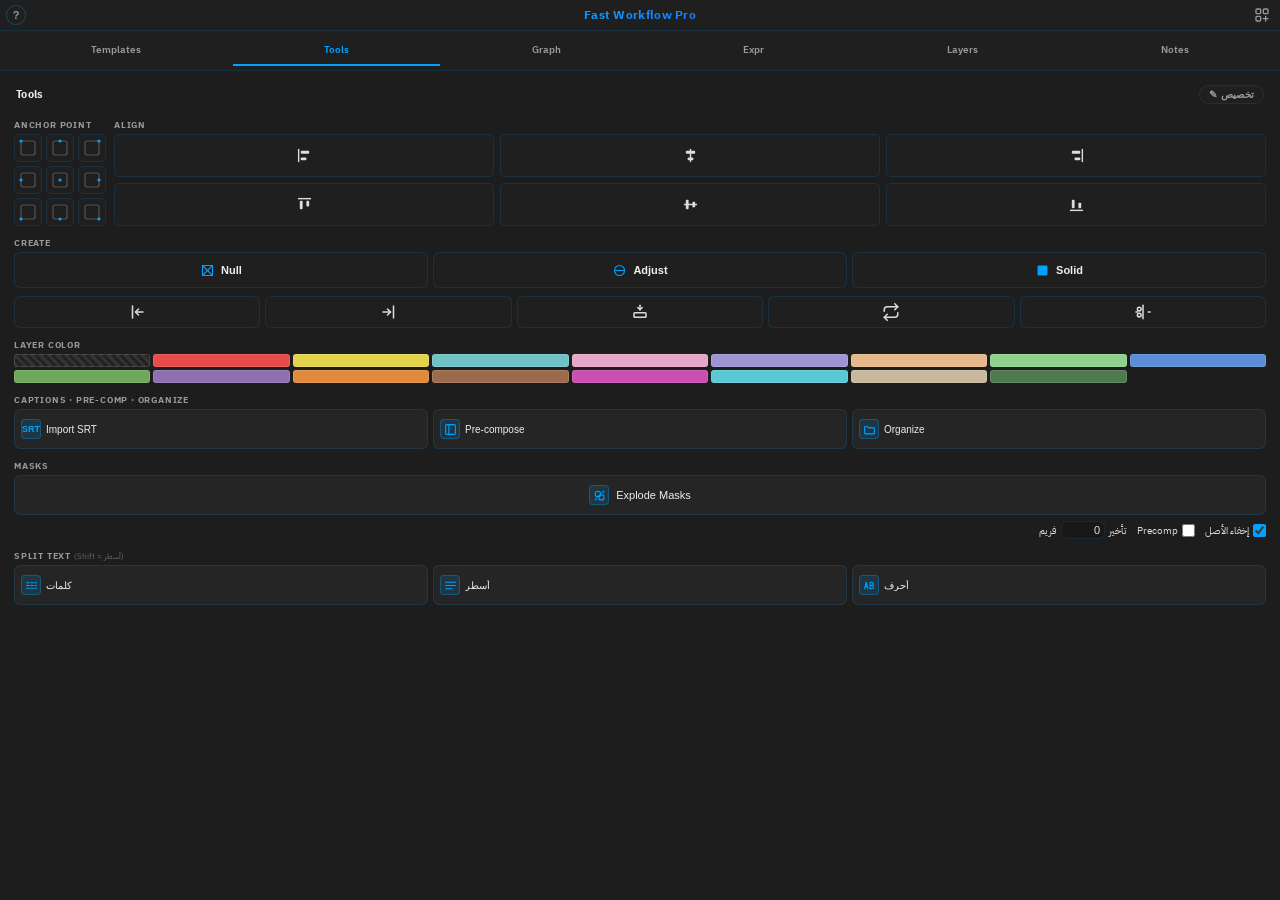
<file: panel/index.html>
<!doctype html>
<html lang="en"><head><meta charset="utf-8"><meta name="viewport" content="width=device-width,initial-scale=1"><title>Fast Workflow Pro</title><link rel="stylesheet" href="css/style.css"></head>
<body>
<div id="app-screen" class="screen">

        <!-- TOP BAR (brand only — fixed always) -->
        <div class="top-bar"><span class="top-bar-title">Fast Workflow Pro</span></div>

        <!-- TAB BAR -->
        <div class="tab-bar">
            <button class="tab-btn active" data-tab="templates">Templates</button>
            <button class="tab-btn" data-tab="tools">Tools</button>
            <button class="tab-btn" data-tab="graph">Graph</button>
            <button class="tab-btn" data-tab="expr">Expr</button>
        </div>

        <!-- TEMPLATES TOOLBAR -->
        <div id="tpl-toolbar" class="tpl-toolbar hidden">
            <button id="btn-sidebar" class="tb-icon" title="Categories">☰</button>
            <div class="tb-search"><span class="s">🔍</span><input type="text" id="search-input" placeholder="Search templates…"></div>
            <div class="tb-seg client-view-seg" id="client-view-seg"></div>
            <div class="tb-seg" id="view-seg"></div>
            <button id="btn-settings" class="tb-icon" title="إعدادات القوالب (المجلد، العرض، الترتيب)"><svg width="14" height="14" viewBox="0 0 24 24" fill="none" stroke="currentColor" stroke-width="2" stroke-linecap="round"><path d="M4 6h10M18 6h2M4 12h4M12 12h8M4 18h12M20 18h0"/><circle cx="16" cy="6" r="2"/><circle cx="10" cy="12" r="2"/><circle cx="18" cy="18" r="2"/></svg></button>
        </div>

        <!-- CLIENTS DIRECTORY HEADER -->
        <div id="clients-head" class="clients-head hidden" dir="rtl">
            <div class="clients-head-copy">
                <span class="clients-head-title">الجهات</span>
                <span id="client-count-top" class="clients-head-count">0</span>
            </div>
            <button id="btn-add-client" class="add-client-btn">+ جهة جديدة</button>
        </div>

        <!-- LIBRARY SCOPE: all templates or client workspaces -->
        <div id="library-scope" class="library-scope hidden">
            <button id="btn-scope-templates" class="scope-btn active">Templates</button>
            <button id="btn-scope-clients" class="scope-btn">Clients <span id="client-count" class="scope-count">0</span></button>
        </div>

        <!-- CLIENT WORKSPACE HEADER -->
        <div id="client-path" class="client-path hidden">
            <button id="btn-client-back" class="client-back">‹ Clients</button>
            <span id="active-client-name" class="client-path-name"></span>
            <button id="btn-client-refresh" class="client-refresh" title="Refresh folder">↻</button>
        </div>
        <div id="client-category-strip" class="client-category-strip hidden"></div>

        <!-- popups (anchored under the toolbar buttons via JS) -->
        <div id="pop-overlay" class="pop-overlay"></div>
        <div id="cats-pop" class="tb-pop">
            <div class="tb-pop-title">التصنيفات / Categories</div>
            <div class="new-cat-wrap">
                <input type="text" id="new-cat-input" placeholder="New category…">
                <button id="btn-add-category" class="new-cat-btn">+</button>
            </div>
            <ul id="category-list" class="category-list"></ul>
        </div>
        <div id="settings-pop" class="tb-pop">
            <div class="tb-pop-title">الإعدادات / Settings</div>
            <div id="client-folder-settings">
                <div class="set-lbl">📁 مجلد الجهة / Client Folder</div>
                <div class="folder-box"><span class="p" id="current-folder-display">Not set</span><button id="btn-set-folder">Change</button></div>
                <button id="btn-reveal-folder" class="set-wide">فتح المجلد</button>
                <button id="btn-edit-client" class="set-wide">تعديل بيانات الجهة</button>
                <div class="set-div"></div>
            </div>
            <div class="set-lbl">طريقة العرض / View</div>
            <div class="viewgrid" id="view-opts"></div>
            <div class="set-div"></div>
            <div class="set-lbl">ترتيب / Sort</div>
            <div class="sortrow" id="sort-row">
                <button data-sort="recent" class="on">Recent</button>
                <button data-sort="name">Name</button>
                <button data-sort="cat">Category</button>
            </div>
            <div class="set-div"></div>
            <div class="settings-row"><span class="settings-label">Templates</span><span id="settings-count" class="settings-count">0</span></div>
            <button id="btn-ig" class="set-wide" title="Support on Instagram">📷 Support · @aminellkadaoui</button>
            <div class="settings-version">Fast Workflow Pro · الإصدار 1.0 · by amine</div>
        </div>

        <!-- ADD TEMPLATE + active category -->
        <div id="add-template-bar" class="add-template-bar">
            <button id="btn-add-comp" class="add-template-btn">+ Add Template</button>
        </div>
        <div id="activecat-bar" class="activecat-bar"><span class="dot"></span><span id="active-cat-label" class="active-cat-label">All Templates</span></div>

        <!-- ADD FORM -->
        <div id="add-comp-form" class="form-area hidden">
            <label>حفظ الـComposition كقالب</label>
            <input type="text" id="template-name" placeholder="اسم القالب" dir="auto">
            <div class="cat-row hidden">
                <select id="client-select" class="cat-select"><option value="">No client</option></select>
                <button id="btn-new-client" class="cat-new-btn">New</button>
            </div>
            <input type="text" id="client-name" class="hidden" placeholder="New client name">
            <div class="cat-row">
                <select id="category-select" class="cat-select"><option value="">اختر التصنيف</option></select>
                <button id="btn-new-category" class="cat-new-btn">جديد</button>
            </div>
            <input type="text" id="category-name" class="hidden" placeholder="اسم التصنيف الجديد" dir="auto">
            <div class="checkbox-row"><input type="checkbox" id="include-assets" checked><label for="include-assets">حفظ ملفات الـFootage مع القالب</label></div>
            <div class="form-actions">
                <button id="btn-save-template" class="primary-btn">حفظ</button>
                <button id="btn-cancel-save" class="secondary-btn">إلغاء</button>
            </div>
            <p id="save-status-msg" class="save-msg hidden"></p>
        </div>

        <!-- CONTENT -->
        <div class="content-area">

            <!-- TEMPLATES FOLDER GATE (shown only on Templates tab when no folder set) -->
            <div id="templates-gate" class="templates-gate hidden">
                <div class="gate-icon">📁</div>
                <p class="gate-text">أضف جهة وحدد مجلدها لتظهر قوالبها.</p>
                <button id="btn-gate-folder" class="primary-btn">+ جهة جديدة</button>
                <div id="gate-folder-display" class="gate-folder-display"></div>
            </div>

            <div id="template-list" class="template-grid"></div>
            <div id="client-list" class="client-grid hidden"></div>

            <!-- TOOLS LIST -->
            <div id="tools-list" class="tools-list hidden">

                <!-- panel head + section visibility config -->
                <div class="panel-head">
                    <span class="panel-head-title">Tools</span>
                    <button class="cfg-gear icon-btn" data-panel="tools" title="إظهار / إخفاء الأقسام">
                        <svg width="15" height="15" viewBox="0 0 24 24" fill="none" stroke="currentColor" stroke-width="2" stroke-linecap="round" stroke-linejoin="round"><circle cx="12" cy="12" r="3"/><path d="M19.4 15a1.65 1.65 0 0 0 .33 1.82l.06.06a2 2 0 0 1-2.83 2.83l-.06-.06a1.65 1.65 0 0 0-1.82-.33 1.65 1.65 0 0 0-1 1.51V21a2 2 0 0 1-4 0v-.09A1.65 1.65 0 0 0 9 19.4a1.65 1.65 0 0 0-1.82.33l-.06.06a2 2 0 0 1-2.83-2.83l.06-.06A1.65 1.65 0 0 0 4.68 15a1.65 1.65 0 0 0-1.51-1H3a2 2 0 0 1 0-4h.09A1.65 1.65 0 0 0 4.6 9a1.65 1.65 0 0 0-.33-1.82l-.06-.06a2 2 0 0 1 2.83-2.83l.06.06A1.65 1.65 0 0 0 9 4.68a1.65 1.65 0 0 0 1-1.51V3a2 2 0 0 1 4 0v.09a1.65 1.65 0 0 0 1 1.51 1.65 1.65 0 0 0 1.82-.33l.06-.06a2 2 0 0 1 2.83 2.83l-.06.06A1.65 1.65 0 0 0 19.4 9a1.65 1.65 0 0 0 1.51 1H21a2 2 0 0 1 0 4h-.09a1.65 1.65 0 0 0-1.51 1z"/></svg>
                    </button>
                </div>
                <div class="cfg-panel hidden" data-panel="tools">
                    <div class="cfg-title">إظهار / إخفاء الأقسام</div>
                    <div class="cfg-list">
                        <label><input type="checkbox" data-sec="sec-anchor"><span>Anchor</span></label>
                        <label><input type="checkbox" data-sec="sec-align"><span>Align</span></label>
                        <label><input type="checkbox" data-sec="sec-create"><span>Create</span></label>
                        <label><input type="checkbox" data-sec="sec-inout"><span>In / Out</span></label>
                        <label><input type="checkbox" data-sec="sec-color"><span>Layer Color</span></label>
                        <label><input type="checkbox" data-sec="sec-cappre"><span>Captions + Pre-comp</span></label>
                    </div>
                </div>

                <!-- TOP: Anchor (left) + Align (right) side by side -->
                <div class="tool-toprow">
                    <div class="psec" id="sec-anchor">
                        <div class="tools-section-label">Anchor Point</div>
                        <div class="anchor-grid" id="anchor-grid"></div>
                    </div>
                    <div class="psec align-sec" id="sec-align">
                        <div class="tools-section-label">Align</div>
                        <div class="align-grid">
                            <button class="align-btn" data-align="left" title="Align Left"><svg width="13" height="13" viewBox="0 0 16 16" fill="currentColor"><rect x="1" y="1" width="1.5" height="14"/><rect x="4" y="3" width="9" height="3" rx="1"/><rect x="4" y="10" width="6" height="3" rx="1"/></svg></button>
                            <button class="align-btn" data-align="hcenter" title="Align H-Center"><svg width="13" height="13" viewBox="0 0 16 16" fill="currentColor"><rect x="7.25" y="1" width="1.5" height="14"/><rect x="3" y="3" width="10" height="3" rx="1"/><rect x="5" y="10" width="6" height="3" rx="1"/></svg></button>
                            <button class="align-btn" data-align="right" title="Align Right"><svg width="13" height="13" viewBox="0 0 16 16" fill="currentColor"><rect x="13.5" y="1" width="1.5" height="14"/><rect x="3" y="3" width="9" height="3" rx="1"/><rect x="6" y="10" width="6" height="3" rx="1"/></svg></button>
                            <button class="align-btn" data-align="top" title="Align Top"><svg width="13" height="13" viewBox="0 0 16 16" fill="currentColor"><rect x="1" y="1" width="14" height="1.5"/><rect x="3" y="4" width="3" height="9" rx="1"/><rect x="10" y="4" width="3" height="6" rx="1"/></svg></button>
                            <button class="align-btn" data-align="vcenter" title="Align V-Center"><svg width="13" height="13" viewBox="0 0 16 16" fill="currentColor"><rect x="1" y="7.25" width="14" height="1.5"/><rect x="3" y="3" width="3" height="10" rx="1"/><rect x="10" y="5" width="3" height="6" rx="1"/></svg></button>
                            <button class="align-btn" data-align="bottom" title="Align Bottom"><svg width="13" height="13" viewBox="0 0 16 16" fill="currentColor"><rect x="1" y="13.5" width="14" height="1.5"/><rect x="3" y="3" width="3" height="9" rx="1"/><rect x="10" y="6" width="3" height="6" rx="1"/></svg></button>
                        </div>
                    </div>
                </div>

                <!-- CREATE (full width, under the top block) -->
                <div class="psec" id="sec-create">
                    <div class="tools-section-label">Create</div>
                    <div class="create-row">
                        <button class="create-btn" data-create="null" title="Smart Null (parented to selection)"><svg viewBox="0 0 24 24" fill="none" stroke="currentColor" stroke-width="1.8" stroke-linecap="round" stroke-linejoin="round"><rect x="4" y="4" width="16" height="16" rx="1"/><path d="M4 4 l16 16"/><path d="M20 4 l-16 16"/></svg><span>Null</span></button>
                        <button class="create-btn" data-create="adjustment" title="Adjustment Layer فوق الطبقة المحددة · Shift = بنفس مدتها"><svg viewBox="0 0 24 24" fill="none" stroke="currentColor" stroke-width="1.8" stroke-linecap="round" stroke-linejoin="round"><circle cx="12" cy="12" r="8"/><path d="M4 12 h16"/></svg><span>Adjust</span></button>
                        <button class="create-btn" data-create="solid" title="Solid + Fill فوق الطبقة المحددة · Shift = بنفس مدتها"><svg viewBox="0 0 24 24" fill="currentColor"><rect x="4" y="4" width="16" height="16" rx="2"/></svg><span>Solid</span></button>
                    </div>
                </div>

                <!-- IN / OUT — icon buttons (set In / set Out / move to playhead / reverse keys / split) -->
                <div class="psec" id="sec-inout">
                    <div class="trim-row">
                        <button class="trim-btn" data-trim="in" title="Set layer In point to playhead"><svg viewBox="0 0 24 24" fill="none" stroke="currentColor" stroke-width="2" stroke-linecap="round" stroke-linejoin="round"><path d="M6 4 v16"/><path d="M20 12 H10"/><path d="M14 8 l-4 4 4 4"/></svg></button>
                        <button class="trim-btn" data-trim="out" title="Set layer Out point to playhead"><svg viewBox="0 0 24 24" fill="none" stroke="currentColor" stroke-width="2" stroke-linecap="round" stroke-linejoin="round"><path d="M18 4 v16"/><path d="M4 12 H14"/><path d="M10 8 l4 4 -4 4"/></svg></button>
                        <button class="trim-btn" data-trim="inm" title="Move layer In to playhead"><svg viewBox="0 0 24 24" fill="none" stroke="currentColor" stroke-width="2" stroke-linecap="round" stroke-linejoin="round"><path d="M12 3 v6"/><path d="M9 6 l3 3 3 -3"/><rect x="4" y="13" width="16" height="6" rx="1"/></svg></button>
                        <button class="trim-btn" id="btn-reverse-keys" title="Reverse all selected keyframes (with the graph)"><svg viewBox="0 0 24 24" fill="none" stroke="currentColor" stroke-width="2" stroke-linecap="round" stroke-linejoin="round"><polyline points="17 1 21 5 17 9"/><path d="M3 11V9a4 4 0 0 1 4-4h14"/><polyline points="7 23 3 19 7 15"/><path d="M21 13v2a4 4 0 0 1-4 4H3"/></svg></button>
                        <button class="trim-btn" data-trim="split" title="Split layer at playhead"><svg viewBox="0 0 24 24" fill="none" stroke="currentColor" stroke-width="2" stroke-linecap="round" stroke-linejoin="round"><path d="M12 3 v18"/><path d="M5 12 H2.5"/><path d="M21.5 12 H19"/><circle cx="7" cy="8" r="2.5"/><circle cx="7" cy="16" r="2.5"/></svg></button>
                    </div>
                </div>

                <!-- LAYER COLOR (AE labels — small swatches) -->
                <div class="psec" id="sec-color">
                    <div class="tools-section-label">Layer Color</div>
                    <div class="label-grid" id="label-grid"></div>
                </div>

                <!-- CAPTIONS + PRE-COMP + ORGANIZE (one row, equal sizes) -->
                <div class="psec" id="sec-cappre">
                    <div class="tools-section-label">Captions · Pre-comp · Organize</div>
                    <div class="cappre-row">
                        <button class="srt-btn" id="btn-import-srt" title="استيراد ترجمة SRT">
                            <span class="srt-icon">SRT</span><span>Import SRT</span>
                        </button>
                        <button class="srt-btn" id="btn-precomp" title="Pre-compose · مع Shift = كل طبقة على حدة">
                            <span class="srt-icon"><svg width="12" height="12" viewBox="0 0 24 24" fill="none" stroke="currentColor" stroke-width="2"><rect x="3" y="3" width="18" height="18" rx="2"/><path d="M9 3v18"/></svg></span><span>Pre-compose</span>
                        </button>
                        <button class="srt-btn" id="btn-organize" title="تنظيم الـ Project panel في مجلدات">
                            <span class="srt-icon"><svg width="12" height="12" viewBox="0 0 24 24" fill="none" stroke="currentColor" stroke-width="2" stroke-linecap="round" stroke-linejoin="round"><path d="M3 7h6l2 2h10v10a1 1 0 0 1-1 1H4a1 1 0 0 1-1-1z"/></svg></span><span>Organize</span>
                        </button>
                    </div>
                </div>

            </div>

            <!-- GRAPH LIST (GraphControl) -->
            <div id="graph-list" class="graph-list hidden">

                <div class="panel-head">
                    <span class="panel-head-title">Graph</span>
                    <button class="cfg-gear icon-btn" data-panel="graph" title="إظهار / إخفاء الأقسام">
                        <svg width="15" height="15" viewBox="0 0 24 24" fill="none" stroke="currentColor" stroke-width="2" stroke-linecap="round" stroke-linejoin="round"><circle cx="12" cy="12" r="3"/><path d="M19.4 15a1.65 1.65 0 0 0 .33 1.82l.06.06a2 2 0 0 1-2.83 2.83l-.06-.06a1.65 1.65 0 0 0-1.82-.33 1.65 1.65 0 0 0-1 1.51V21a2 2 0 0 1-4 0v-.09A1.65 1.65 0 0 0 9 19.4a1.65 1.65 0 0 0-1.82.33l-.06.06a2 2 0 0 1-2.83-2.83l.06-.06A1.65 1.65 0 0 0 4.68 15a1.65 1.65 0 0 0-1.51-1H3a2 2 0 0 1 0-4h.09A1.65 1.65 0 0 0 4.6 9a1.65 1.65 0 0 0-.33-1.82l-.06-.06a2 2 0 0 1 2.83-2.83l.06.06A1.65 1.65 0 0 0 9 4.68a1.65 1.65 0 0 0 1-1.51V3a2 2 0 0 1 4 0v.09a1.65 1.65 0 0 0 1 1.51 1.65 1.65 0 0 0 1.82-.33l.06-.06a2 2 0 0 1 2.83 2.83l-.06.06A1.65 1.65 0 0 0 19.4 9a1.65 1.65 0 0 0 1.51 1H21a2 2 0 0 1 0 4h-.09a1.65 1.65 0 0 0-1.51 1z"/></svg>
                    </button>
                </div>
                <div class="cfg-panel hidden" data-panel="graph">
                    <div class="cfg-title">إظهار / إخفاء الأقسام</div>
                    <div class="cfg-list">
                        <label><input type="checkbox" data-sec="sec-graph-main"><span>Graph</span></label>
                        <label><input type="checkbox" data-sec="sec-graph-actions"><span>Actions</span></label>
                        <label><input type="checkbox" data-sec="sec-graph-presets"><span>Presets</span></label>
                    </div>
                </div>

                <!-- GRAPH (preview + controls merged) -->
                <div class="psec" id="sec-graph-main">
                    <div class="gc-gprev">
                        <div class="gc-gtop">
                            <button class="gc-ref" id="gc-ref" title="Sync from selected keyframe">↻</button>
                            <button class="active" id="gc-tab-spd">Speed</button>
                            <button id="gc-tab-val">Value</button>
                            <button class="gc-save-btn" id="gc-save" title="Save current as preset">+</button>
                        </div>
                        <canvas class="gc-canvas" id="gc-canvas"></canvas>
                    </div>
                    <label class="gc-chk"><input type="checkbox" id="gc-affect"> Affect all keys on layer</label>
                    <div class="gc-srow"><label>In</label><input type="range" id="gc-sI" min="0" max="100" value="33"><input type="number" class="gc-num" id="gc-nI" min="0" max="100" value="33"><span class="gc-unit">%</span></div>
                    <div class="gc-srow"><label>Out</label><input type="range" id="gc-sO" min="0" max="100" value="33"><input type="number" class="gc-num" id="gc-nO" min="0" max="100" value="33"><span class="gc-unit">%</span></div>
                    <button class="tool-wide-btn gc-apply-wide" id="gc-apply" title="Apply ease to selected keyframes">
                        <svg width="15" height="15" viewBox="0 0 24 24" fill="none" stroke="currentColor" stroke-width="2.6" stroke-linecap="round" stroke-linejoin="round"><polyline points="20 6 9 17 4 12"/></svg>
                        <span>Apply</span>
                    </button>
                </div>

                <!-- GRAPH ACTIONS (Reverse / Copy / Paste — separate, toggle from the gear) -->
                <div class="psec" id="sec-graph-actions">
                    <div class="gc-iconrow">
                        <button class="gc-ibtn" id="gc-reverse" title="Reverse ease (In ⇄ Out)"><svg viewBox="0 0 24 24" fill="none" stroke="currentColor" stroke-width="2" stroke-linecap="round" stroke-linejoin="round"><polyline points="17 1 21 5 17 9"/><path d="M3 11V9a4 4 0 0 1 4-4h14"/><polyline points="7 23 3 19 7 15"/><path d="M21 13v2a4 4 0 0 1-4 4H3"/></svg></button>
                        <button class="gc-ibtn" id="gc-copy" title="Copy ease"><svg viewBox="0 0 24 24" fill="none" stroke="currentColor" stroke-width="2" stroke-linecap="round" stroke-linejoin="round"><rect x="9" y="9" width="13" height="13" rx="2"/><path d="M5 15H4a2 2 0 0 1-2-2V4a2 2 0 0 1 2-2h9a2 2 0 0 1 2 2v1"/></svg></button>
                        <button class="gc-ibtn" id="gc-paste" title="Paste ease"><svg viewBox="0 0 24 24" fill="none" stroke="currentColor" stroke-width="2" stroke-linecap="round" stroke-linejoin="round"><path d="M16 4h2a2 2 0 0 1 2 2v14a2 2 0 0 1-2 2H6a2 2 0 0 1-2-2V6a2 2 0 0 1 2-2h2"/><rect x="8" y="2" width="8" height="4" rx="1"/></svg></button>
                    </div>
                </div>

                <div class="psec" id="sec-graph-presets">
                    <div class="presets-head">
                        <span class="tools-section-label">Presets</span>
                        <button id="gc-pmode" class="pmode-btn" title="Switch preset preview: Speed ⇄ Value">Speed</button>
                    </div>
                    <div class="gc-presets" id="gc-presets"></div>
                </div>

                <div class="gc-status" id="gc-status">Ready</div>
            </div>

            <!-- EXPRESSIONS LIST -->
            <div id="expr-list" class="expr-list hidden">

                <div class="panel-head">
                    <span class="panel-head-title">Expressions</span>
                    <button class="cfg-gear icon-btn" data-panel="expr" title="إظهار / إخفاء الأقسام">
                        <svg width="15" height="15" viewBox="0 0 24 24" fill="none" stroke="currentColor" stroke-width="2" stroke-linecap="round" stroke-linejoin="round"><circle cx="12" cy="12" r="3"/><path d="M19.4 15a1.65 1.65 0 0 0 .33 1.82l.06.06a2 2 0 0 1-2.83 2.83l-.06-.06a1.65 1.65 0 0 0-1.82-.33 1.65 1.65 0 0 0-1 1.51V21a2 2 0 0 1-4 0v-.09A1.65 1.65 0 0 0 9 19.4a1.65 1.65 0 0 0-1.82.33l-.06.06a2 2 0 0 1-2.83-2.83l.06-.06A1.65 1.65 0 0 0 4.68 15a1.65 1.65 0 0 0-1.51-1H3a2 2 0 0 1 0-4h.09A1.65 1.65 0 0 0 4.6 9a1.65 1.65 0 0 0-.33-1.82l-.06-.06a2 2 0 0 1 2.83-2.83l.06.06A1.65 1.65 0 0 0 9 4.68a1.65 1.65 0 0 0 1-1.51V3a2 2 0 0 1 4 0v.09a1.65 1.65 0 0 0 1 1.51 1.65 1.65 0 0 0 1.82-.33l.06-.06a2 2 0 0 1 2.83 2.83l-.06.06A1.65 1.65 0 0 0 19.4 9a1.65 1.65 0 0 0 1.51 1H21a2 2 0 0 1 0 4h-.09a1.65 1.65 0 0 0-1.51 1z"/></svg>
                    </button>
                </div>
                <div class="cfg-panel hidden" data-panel="expr">
                    <div class="cfg-title">إظهار / إخفاء الأقسام</div>
                    <div class="cfg-list">
                        <label><input type="checkbox" data-sec="sec-expr-add"><span>Add Expression</span></label>
                        <label><input type="checkbox" data-sec="sec-expr-lib"><span>Library</span></label>
                    </div>
                </div>

                <!-- ADD NEW EXPRESSION (Name + Code + Add) — like EZ_Workflow_Pro -->
                <div class="psec" id="sec-expr-add">
                    <div class="tools-section-label">Add New Expression</div>
                    <input type="text" id="expr-name" class="expr-name" placeholder="Button name (e.g. Wiggle)">
                    <textarea id="expr-code" class="expr-code" spellcheck="false" placeholder="Expression code, e.g. wiggle(2,30)"></textarea>
                    <div class="expr-actions">
                        <button class="gc-btn gc-btn-a" id="btn-expr-apply">Apply</button>
                        <button class="gc-btn" id="btn-expr-add" title="Add to Library">＋ Add</button>
                        <button class="gc-btn" id="btn-expr-remove" title="Remove expression from layer">✕</button>
                    </div>
                </div>

                <!-- EXPRESSION LIBRARY -->
                <div class="psec" id="sec-expr-lib">
                    <div class="tools-section-label">Expression Library <span class="hint">(click = apply · ✎ = edit)</span></div>
                    <div class="expr-grid" id="expr-presets"></div>
                </div>
                <div class="gc-status" id="expr-status">Select a property, then Apply</div>
            </div>
        </div>

        
    </div>
<div id="license-gate" class="show" style="display:none"></div>
<div id="demo-toast"></div>
<style>
html,body{height:100%}
#demo-toast{position:fixed;left:50%;bottom:14px;transform:translate(-50%,20px);opacity:0;background:#00A1FF;color:#fff;font-size:11px;font-weight:600;padding:6px 12px;border-radius:14px;transition:all .3s;pointer-events:none;z-index:9999;white-space:nowrap;direction:rtl}
#demo-toast.on{opacity:1;transform:translate(-50%,0)}
</style>
<script>
/* Demo shim: stands in for After Effects + the panel core, so the real UI files run in a browser */
var Q=new URLSearchParams(location.search), ONLY=Q.get('only');
var activeTab='templates', cs={evalScript:function(s,cb){if(cb)setTimeout(function(){cb('{"ok":true,"count":1}')},10)}};
function CSInterface(){return cs}
window.__fwpLicensed=true;
function toast(m){var e=document.getElementById('demo-toast');if(!e)return;e.textContent=m;e.classList.add('on');clearTimeout(e._t);e._t=setTimeout(function(){e.classList.remove('on')},1400)}
function runQuick(){toast('✓ تم')}
function applyExpr(){toast('✓ انطبق الإكسبريشن')}
function gcAffect(){return 'false'}
function updateTopBar(){} function updateTemplatesGate(){} function applyVis(){}
var EXPR_DEFAULTS=[{label:'〰 Wiggle',code:'wiggle(2, 30)'},{label:'⟳ Loop Out',code:'loopOut("cycle")'},{label:'⟲ Loop In',code:'loopIn("cycle")'},{label:'⇌ Ping-Pong',code:'loopOut("pingpong")'},{label:'∿ Smooth',code:'smooth(0.5, 5)'},{label:'⏱ Time',code:'value + time*60'},{label:'⁂ Random',code:'seedRandom(index, true);\nwiggle(3, 40)'},{label:'⤙ Bounce',code:'// bounce'}];
var exprPresets=EXPR_DEFAULTS.slice();
var GC_DEFS=[{i:33,o:33},{i:75,o:75},{i:80,o:20},{i:20,o:80},{i:10,o:60},{i:60,o:10},{i:90,o:10},{i:85,o:85}], gcPresets=GC_DEFS.slice(), gcMode='speed', gcPresetMode='speed';
var LABEL_COLORS=['','#E84B4B','#E2D34A','#6FC2C6','#E6A6C7','#9E94D4','#E6B98C','#8FD18C','#5A8DD6','#6FA85A','#8E6FB0','#E08A3C','#9C6B4E','#C94FB0','#5AC8D6','#C7B89E','#4E7A4E'];
function $id(i){return document.getElementById(i)}
function buildAnchorGrid(){var g=$id('anchor-grid');if(!g||g.children.length)return;for(var r=0;r<3;r++)for(var c=0;c<3;c++){var b=document.createElement('button');b.className='anchor-btn';b.innerHTML='<svg width="20" height="20" viewBox="0 0 20 20" fill="none" stroke="#555" stroke-width="1.2"><rect x="3" y="3" width="14" height="14" rx="2"/><circle cx="'+(3+c*7)+'" cy="'+(3+r*7)+'" r="1.6" fill="#00a1ff" stroke="none"/></svg>';b.onclick=function(){toast('✓ Anchor')};g.appendChild(b)}}
function buildLabelGrid(){var g=$id('label-grid');if(!g||g.children.length)return;for(var i=0;i<=16;i++){var b=document.createElement('button');b.className='label-swatch'+(i?'':' none');if(i)b.style.background=LABEL_COLORS[i];b.onclick=function(){toast('✓ Layer Color')};g.appendChild(b)}}
function gcBez(t,a,b,c,d){var m=1-t;return m*m*m*a+3*m*m*t*b+3*m*t*t*c+t*t*t*d}
function gcSpeedCurve(inN,outN,N){var X=[],Y=[],S=[],i;for(i=0;i<=N;i++){var t=i/N;X[i]=gcBez(t,0,outN,1-inN,1);Y[i]=gcBez(t,0,0,1,1)}for(i=0;i<=N;i++){var a=Math.max(0,i-1),b=Math.min(N,i+1),dx=X[b]-X[a],dy=Y[b]-Y[a];S[i]=Math.abs(dx)>1e-6?Math.abs(dy/dx):0}var mx=0;for(i=0;i<=N;i++)if(S[i]>mx)mx=S[i];return{X:X,S:S,maxS:mx||1,N:N}}
function gcDraw(){var cv=$id('gc-canvas');if(!cv)return;if(!cv._ro&&window.ResizeObserver){cv._ro=new ResizeObserver(function(){gcDraw()});cv._ro.observe(cv)}var r=cv.getBoundingClientRect();if(!r.width)return;var dpr=devicePixelRatio||1;cv.width=r.width*dpr;cv.height=r.height*dpr;var x=cv.getContext('2d');x.setTransform(dpr,0,0,dpr,0,0);
 var w=r.width,h=r.height,p=10,i;x.fillStyle='#1D1D1D';x.fillRect(0,0,w,h);x.strokeStyle='#272727';x.lineWidth=.5;
 for(i=0;i<=4;i++){var y=p+(h-2*p)*i/4;x.beginPath();x.moveTo(p,y);x.lineTo(w-p,y);x.stroke();var xx=p+(w-2*p)*i/4;x.beginPath();x.moveTo(xx,p);x.lineTo(xx,h-p);x.stroke()}
 var inN=(+$id('gc-nI').value||0)/100,outN=(+$id('gc-nO').value||0)/100,sx=p,ex=w-p,by=h-p,ty=p;
 function dot(a,b,rr,c){x.fillStyle=c;x.beginPath();x.arc(a,b,rr,0,7);x.fill()}
 if(gcMode==='speed'){var pt=gcSpeedCurve(inN,outN,240);var SX=function(k){return sx+(ex-sx)*pt.X[k]},SY=function(k){return by-(by-ty)*(pt.S[k]/pt.maxS)*.9};
  x.beginPath();x.moveTo(SX(0),by);for(i=0;i<=pt.N;i++)x.lineTo(SX(i),SY(i));x.lineTo(SX(pt.N),by);x.closePath();var g=x.createLinearGradient(0,ty,0,by);g.addColorStop(0,'rgba(0,161,255,.10)');g.addColorStop(1,'rgba(0,161,255,0)');x.fillStyle=g;x.fill();
  x.beginPath();for(i=0;i<=pt.N;i++){i?x.lineTo(SX(i),SY(i)):x.moveTo(SX(i),SY(i))}x.strokeStyle='#00A1FF';x.lineWidth=1.8;x.shadowBlur=6;x.shadowColor='rgba(0,161,255,.4)';x.stroke();x.shadowBlur=0;dot(SX(0),SY(0),3,'#00A1FF');dot(SX(pt.N),SY(pt.N),3,'#00A1FF')}
 else{var c1=sx+(ex-sx)*outN,c2=ex-(ex-sx)*inN;x.beginPath();x.moveTo(sx,by);x.bezierCurveTo(c1,by,c2,ty,ex,ty);x.strokeStyle='#00A1FF';x.lineWidth=1.8;x.stroke();dot(sx,by,3,'#00A1FF');dot(ex,ty,3,'#00A1FF');dot(c1,by,2,'rgba(0,161,255,.4)');dot(c2,ty,2,'rgba(0,161,255,.4)')}}
function gcResize(){gcDraw()}
function gcDrawMini(cv,o,inn,mode){var x=cv.getContext('2d'),w=34,h=22,p=3,i;x.setTransform(2,0,0,2,0,0);x.fillStyle='#1A1A1A';x.fillRect(0,0,w,h);x.beginPath();
 if(mode==='value'){x.moveTo(p,h-p);x.bezierCurveTo(p+(w-2*p)*o,h-p,w-p-(w-2*p)*inn,p,w-p,p)}else{var pt=gcSpeedCurve(inn,o,160);for(i=0;i<=pt.N;i++){var X=p+(w-2*p)*pt.X[i],Y=h-p-(h-2*p)*(pt.S[i]/pt.maxS)*.9;i?x.lineTo(X,Y):x.moveTo(X,Y)}}
 x.strokeStyle='#00A1FF';x.lineWidth=1.3;x.stroke()}
function gcSet(i,o){$id('gc-nI').value=$id('gc-sI').value=i;$id('gc-nO').value=$id('gc-sO').value=o;gcDraw()}
function gcRenderP(){var c=$id('gc-presets');if(!c)return;c.innerHTML='';var pm=$id('gc-pmode');if(pm)pm.textContent=gcPresetMode==='speed'?'Speed':'Value';
 gcPresets.forEach(function(q){var el=document.createElement('div');el.className='gc-preset';var cv=document.createElement('canvas');cv.width=68;cv.height=44;cv.style.width='34px';cv.style.height='22px';gcDrawMini(cv,q.o/100,q.i/100,gcPresetMode);el.appendChild(cv);el.onclick=function(){gcSet(q.i,q.o);toast('In '+q.i+'% · Out '+q.o+'%')};c.appendChild(el)})}
function gcInit(){gcRenderP();setTimeout(gcDraw,30)}
function renderExprPresets(){var g=$id('expr-presets');if(!g)return;g.innerHTML='';exprPresets.forEach(function(p){var it=document.createElement('div');it.className='expr-item';it.innerHTML='<span class="expr-label"></span><span class="expr-mini">✎</span><span class="expr-mini del">✕</span>';it.firstChild.textContent=p.label;it.firstChild.onclick=function(){$id('expr-code').value=p.code;applyExpr(p.code)};g.appendChild(it)})}
var TPLS=[['Lower Third','Titles','#1C79FE','#0b1426'],['Logo Reveal','Logo','#9b5de5','#140b26'],['Subscribe Pop','Social','#ff3b3b','#260b0b'],['Title Glitch','Titles','#00c2a8','#06201c'],['Counter','Social','#e6b422','#241d06'],['Callout','Lower','#f15bb5','#26061a']];
function renderGrid(){var g=$id('template-list');if(!g)return;g.className='template-grid view-grid';g.innerHTML=TPLS.map(function(t){return '<div class="template-card"><div class="card-thumb" style="background:linear-gradient(135deg,'+t[3]+','+t[2]+')"><span class="card-thumb-text">'+t[0].split(' ').map(function(w){return w[0]}).join('')+'</span><span class="card-thumb-size">1920×1080</span><button class="card-star-btn">★</button></div><div class="card-body"><div class="card-name">'+t[0]+'</div><div class="card-meta"><span class="badge">'+t[1]+'</span></div></div><div class="card-footer"><button class="card-import-btn">▶ Import</button><button class="card-more-btn">⋯</button></div></div>'}).join('')}
function switchTab(){
 var tl=$id('tools-list'),gl=$id('graph-list'),el=$id('expr-list');
 tl.classList.toggle('hidden',activeTab!=='tools');gl.classList.toggle('hidden',activeTab!=='graph');el.classList.toggle('hidden',activeTab!=='expr');
 ['template-list','tpl-toolbar','add-template-bar','activecat-bar'].forEach(function(i){var e=$id(i);if(e)e.classList.toggle('hidden',activeTab!=='templates')});
 if(activeTab==='tools'){buildAnchorGrid();buildLabelGrid()} if(activeTab==='graph')gcInit();
}
document.addEventListener('DOMContentLoaded',function(){
 document.querySelectorAll('.tab-btn').forEach(function(btn){btn.addEventListener('click',function(){document.querySelectorAll('.tab-btn').forEach(function(b){b.classList.remove('active')});btn.classList.add('active');activeTab=btn.dataset.tab;switchTab()})});
 ['I','O'].forEach(function(k){var s=$id('gc-s'+k),n=$id('gc-n'+k);s.addEventListener('input',function(e){n.value=s.value;if(e.shiftKey){var o=k==='I'?'O':'I';$id('gc-s'+o).value=$id('gc-n'+o).value=s.value}gcDraw()});n.addEventListener('input',function(){s.value=n.value;gcDraw()})});
 $id('gc-tab-spd').onclick=function(){gcMode='speed';this.classList.add('active');$id('gc-tab-val').classList.remove('active');gcDraw()};
 $id('gc-tab-val').onclick=function(){gcMode='value';this.classList.add('active');$id('gc-tab-spd').classList.remove('active');gcDraw()};
 var pm=$id('gc-pmode');if(pm)pm.onclick=function(){gcPresetMode=gcPresetMode==='speed'?'value':'speed';gcRenderP()};
 $id('gc-reverse').onclick=function(){var a=$id('gc-nI').value;gcSet($id('gc-nO').value,a);toast('تم العكس ✓')};
 renderGrid();renderExprPresets();buildAnchorGrid();buildLabelGrid();gcRenderP();
 activeTab=ONLY?(Q.get('tab')||'tools'):'templates';switchTab();
 document.addEventListener('click',function(e){if(e.target.closest('.tab-bar')){setTimeout(gcDraw,60);setTimeout(gcDraw,300)}});
 /* generic feedback for buttons that would talk to After Effects */
 document.addEventListener('click',function(e){var b=e.target.closest('.create-btn,.align-btn,.trim-btn,.srt-btn,#gc-apply,#gc-copy,#gc-paste,.card-import-btn,#btn-expr-apply');if(b)toast('✓ '+(b.title||b.textContent.trim()).slice(0,28))},true);
 if(ONLY)setTimeout(function(){var keep=ONLY.split(',');var st=document.createElement('style');st.textContent='html,body{height:auto!important;overflow:hidden!important;background:#1D1D1D}.screen{height:auto!important}.content-area{overflow:visible!important;height:auto!important}.top-bar,.tab-bar,.panel-head,.cfg-panel,.gc-status,#expr-status,#tpl-toolbar,#add-template-bar,#activecat-bar{display:none!important}';document.head.appendChild(st);
  document.querySelectorAll('.psec').forEach(function(e){if(keep.indexOf(e.id)<0)e.style.display='none'});
  var tr=document.querySelector('.tool-toprow');if(tr&&!keep.some(function(k){return tr.querySelector('#'+k)}))tr.style.display='none';
  var send=function(){parent.postMessage({fwpH:document.body.scrollHeight,id:Q.get('id')},'*')};setTimeout(function(){gcDraw();send()},200);setTimeout(send,900);addEventListener('resize',send)},80);
 else setTimeout(function(){var t=[].slice.call(document.querySelectorAll('.tab-bar button, .tab-bar .tab-btn')).filter(function(b){return /tools/i.test(b.textContent)&&b.offsetParent});if(t[0])t[0].click()},400);
});
</script>
<script src="js/tools2.js"></script>
<script src="js/notes.js"></script>
<script>if(!ONLY)document.write('<script src="js/workspace.js"><\/script>')</script>
</body></html>
</file>
<file: panel/css/style.css>
/* Amine - TemplateKit | style.css | GraphControl blue identity (#00A1FF) */
@import url('https://fonts.googleapis.com/css2?family=IBM+Plex+Sans+Arabic:wght@300;400;500;600;700&display=swap');
:root{--bg:#1D1D1D;--panel:#1F1F1F;--surface:#252525;--bg3:#2D2D2D;--bg4:#353535;--text:#dddddd;--dim:#999;--bright:#eee;--border:rgba(0,161,255,0.15);--border2:rgba(0,161,255,0.3);--accent:#00A1FF;--accent-2:#1C79FE;--accent-hv:#1C79FE;--glow:rgba(0,161,255,0.25);--danger:#ff4455;--input-bg:#181818;--radius:6px;--sidebar-w:200px;}
*,*::before,*::after{box-sizing:border-box;}
body,html{margin:0;padding:0;width:100%;height:100%;background:var(--bg);color:var(--text);font-family:'IBM Plex Sans Arabic',-apple-system,BlinkMacSystemFont,'Segoe UI',Roboto,Arial,sans-serif;font-size:12px;overflow:hidden;user-select:none;}
.screen{display:flex;flex-direction:column;height:100%;}
.hidden{display:none !important;}
h2,h3,h4{margin:0;font-weight:500;color:var(--bright);}
.setup-box{margin:auto;text-align:center;padding:28px 20px;width:80%;}
.setup-icon{font-size:36px;margin-bottom:10px;}
.setup-box h3{margin-bottom:6px;} .setup-box p{font-size:11px;color:#aaa;margin-bottom:16px;}
input[type="text"],input[type="number"],select{background:var(--input-bg);border:1px solid var(--border);color:var(--text);padding:5px 8px;border-radius:var(--radius);margin-bottom:6px;width:calc(100% - 18px);font-size:11px;transition:border .2s;}
input:focus,select:focus{outline:none;border-color:var(--accent);}
button{background:var(--panel);color:var(--text);border:1px solid var(--border);padding:6px 10px;border-radius:var(--radius);cursor:pointer;transition:background .15s,border .15s;font-size:11px;}
button:hover{background:#333;} button:active{transform:scale(.97);}
.primary-btn{background:var(--accent);border-color:var(--accent);color:#fff;width:100%;font-weight:600;padding:8px;}
.primary-btn:hover{background:var(--accent-hv);border-color:var(--accent-hv);}
.secondary-btn{width:100%;}
.danger-btn{background:var(--danger);border-color:var(--danger);color:#fff;font-weight:600;}
.danger-btn:hover{background:#aa2222;}
.top-bar{position:relative;display:flex;align-items:center;justify-content:space-between;padding:6px;background:var(--panel);border-bottom:1px solid var(--border);flex-shrink:0;min-height:30px;}
.top-bar-left,.top-bar-right{display:flex;align-items:center;gap:4px;}
.top-bar-center{position:absolute;left:50%;transform:translateX(-50%);display:flex;align-items:center;}
.top-bar-title{font-size:12px;font-weight:700;color:var(--bright);letter-spacing:.3px;}
.active-cat-label{font-size:10px;color:var(--accent);max-width:70px;overflow:hidden;text-overflow:ellipsis;white-space:nowrap;}
.icon-btn{background:none;border:none;color:var(--text);padding:4px;border-radius:3px;cursor:pointer;display:flex;align-items:center;justify-content:center;transition:background .15s;line-height:1;}
.icon-btn:hover{background:rgba(255,255,255,.08);color:var(--bright);}
.settings-overlay{position:fixed;inset:0;background:rgba(0,0,0,.4);z-index:199;opacity:0;pointer-events:none;transition:opacity .2s;}
.settings-overlay.open{opacity:1;pointer-events:auto;}
.settings-panel{position:fixed;top:0;right:0;bottom:0;width:230px;background:#1a1a1a;border-left:1px solid var(--border);padding:16px 14px;z-index:200;overflow-y:auto;transform:translateX(100%);transition:transform .25s ease;}
.settings-panel.open{transform:translateX(0);}
.settings-row{display:flex;justify-content:space-between;align-items:flex-start;gap:8px;padding:4px 0;}
.settings-label{font-size:10px;color:var(--dim);flex-shrink:0;}
.settings-path{font-size:9px;color:var(--text);word-break:break-all;text-align:right;line-height:1.3;}
.settings-divider{height:1px;background:var(--border);margin:6px 0;}
.settings-count{font-size:11px;color:var(--dim);}
.settings-action-btn{width:100%;padding:7px;font-size:10px;margin-top:4px;text-align:center;border-radius:6px;}
.settings-action-btn.danger{color:var(--danger);border-color:rgba(204,51,51,.3);}
.settings-action-btn.danger:hover{background:var(--danger);color:#fff;}
.settings-version{text-align:center;font-size:9px;color:#444;margin-top:8px;padding-top:6px;border-top:1px solid var(--border);}
.sidebar-overlay{position:fixed;inset:0;z-index:100;background:rgba(0,0,0,.5);}
.sidebar-overlay.hidden{display:none !important;}
.sidebar{position:absolute;top:0;left:0;bottom:0;width:var(--sidebar-w);background:var(--panel);border-right:1px solid var(--border);display:flex;flex-direction:column;animation:slideIn .15s ease-out;}
@keyframes slideIn{from{transform:translateX(-100%);}to{transform:translateX(0);}}
.sidebar-header{display:flex;justify-content:space-between;align-items:center;padding:8px 10px;border-bottom:1px solid var(--border);}
.sidebar-title{font-size:12px;font-weight:600;color:var(--bright);}
.new-cat-wrap{padding:6px 8px;border-bottom:1px solid var(--border);display:flex;gap:4px;}
.new-cat-wrap input{margin:0;flex:1;min-width:0;}
.new-cat-btn{flex-shrink:0;width:34px;padding:5px;font-size:11px;font-weight:700;}
.category-list{list-style:none;margin:0;padding:4px 0;overflow-y:auto;flex-grow:1;}
.category-item{padding:7px 12px;font-size:11px;color:var(--text);cursor:pointer;transition:background .15s;border-left:3px solid transparent;display:flex;justify-content:space-between;align-items:center;}
.category-item:hover{background:rgba(255,255,255,.04);}
.category-item.active{color:var(--accent);border-left-color:var(--accent);background:rgba(0,161,255,.08);font-weight:600;}
.category-item-del{background:none;border:none;color:#555;font-size:12px;padding:0 4px;cursor:pointer;flex-shrink:0;line-height:1;}
.category-item-del:hover{color:var(--danger);background:none;}
.tab-bar{display:flex;flex-shrink:0;padding:4px 0;border-bottom:1px solid var(--border);background:var(--panel);}
.tab-btn{flex:1;background:none;border:none;border-bottom:2px solid transparent;color:var(--dim);padding:7px 4px;font-size:10px;font-weight:600;cursor:pointer;transition:color .15s,border-color .15s;text-align:center;border-radius:0;}
.tab-btn:hover{color:var(--text);background:none;}
.tab-btn.active{color:var(--accent);border-bottom-color:var(--accent);}
.add-template-bar{padding:6px 6px 2px;flex-shrink:0;}
.add-template-btn{width:100%;background:var(--accent);border:1px solid var(--accent);color:#fff;font-size:11px;font-weight:600;padding:7px 10px;border-radius:var(--radius);cursor:pointer;transition:background .15s;}
.add-template-btn:hover{background:var(--accent-hv);border-color:var(--accent-hv);}
.search-bar{padding:5px 6px;flex-shrink:0;}
.search-bar input{margin:0;width:100%;font-size:11px;padding:6px 14px;border-radius:20px;}
.form-area{background:var(--panel);padding:8px 10px;border:1px solid var(--border);border-radius:var(--radius);margin:4px 6px;flex-shrink:0;}
.form-area label{display:block;font-size:10px;font-weight:bold;color:var(--dim);margin-bottom:6px;text-transform:uppercase;}
.form-actions{display:flex;gap:6px;margin-top:4px;}
.cat-row{display:flex;gap:6px;align-items:stretch;margin-bottom:6px;}
.cat-select{flex:1;width:auto;margin:0;min-width:0;}
.cat-new-btn{width:54px;flex-shrink:0;padding:6px 8px;font-weight:600;}
.checkbox-row{display:flex;align-items:center;gap:6px;margin-bottom:6px;font-size:10px;color:#aaa;}
.checkbox-row input[type="checkbox"]{accent-color:var(--accent);width:12px;height:12px;}
.checkbox-row label{cursor:pointer;text-transform:none;font-weight:normal;margin-bottom:0;}
.save-msg{margin:5px 0 0;font-size:10px;color:var(--accent);text-align:center;}
.content-area{flex-grow:1;overflow-y:auto;padding:4px 6px 6px;position:relative;}
.template-grid{display:grid;grid-template-columns:repeat(auto-fill,minmax(130px,1fr));gap:6px;}
.empty-state{text-align:center;padding:24px 10px;color:#555;font-size:11px;font-style:italic;grid-column:1/-1;}
.category-group{grid-column:1/-1;margin-top:6px;} .category-group:first-child{margin-top:0;}
.category-title{font-weight:600;font-size:10px;padding:3px 0;margin-bottom:4px;color:var(--dim);text-transform:uppercase;letter-spacing:.5px;border-bottom:1px solid var(--border);}
.category-cards{display:grid;grid-template-columns:repeat(auto-fill,minmax(130px,1fr));gap:6px;}
.template-card{background:var(--surface);border:1px solid var(--border);border-radius:var(--radius);overflow:hidden;position:relative;display:flex;flex-direction:column;height:110px;cursor:pointer;transition:border-color .15s,box-shadow .15s;box-shadow:0 2px 6px rgba(0,0,0,.25);}
.template-card:hover{border-color:var(--accent);box-shadow:0 4px 12px rgba(0,0,0,.4);}
.template-card.loading{opacity:.5;pointer-events:none;}
.card-thumb{flex-grow:1;position:relative;min-height:0;overflow:hidden;display:flex;align-items:center;justify-content:center;}
.card-thumb img{position:absolute;inset:0;width:100%;height:100%;object-fit:cover;}
.card-thumb-text{font-size:18px;font-weight:700;color:rgba(255,255,255,.4);letter-spacing:1px;z-index:1;}
.card-thumb-size{position:absolute;bottom:3px;left:4px;font-size:8px;color:rgba(255,255,255,.5);background:rgba(0,0,0,.4);padding:1px 4px;border-radius:2px;z-index:2;}
.card-star-btn{position:absolute;top:3px;right:3px;background:rgba(0,0,0,.45);border:none;color:#888;font-size:10px;padding:2px 4px;border-radius:3px;cursor:pointer;z-index:2;}
.card-star-btn.on{color:gold;} .card-star-btn:hover{color:var(--bright);}
.card-body{padding:3px 5px;background:var(--surface);flex-shrink:0;}
.card-name{font-size:10px;white-space:nowrap;overflow:hidden;text-overflow:ellipsis;color:var(--text);}
.card-meta{display:flex;gap:3px;flex-wrap:wrap;margin-top:1px;}
.badge{font-size:8px;background:rgba(255,255,255,.07);border-radius:2px;padding:1px 4px;color:var(--dim);}
.card-footer{display:flex;gap:3px;padding:3px 5px;background:var(--panel);flex-shrink:0;border-top:1px solid var(--border);}
.card-import-btn{flex:1;background:var(--accent);border:none;color:#fff;font-size:9px;font-weight:700;padding:3px 5px;border-radius:3px;}
.card-import-btn:hover{background:var(--accent-hv);}
.card-more-btn{background:none;border:1px solid var(--border);color:var(--dim);font-size:12px;padding:2px 6px;border-radius:3px;}
.card-more-btn:hover{color:var(--bright);}
.context-menu{position:fixed;z-index:300;background:#252525;border:1px solid var(--border);border-radius:var(--radius);padding:4px 0;min-width:140px;box-shadow:0 4px 16px rgba(0,0,0,.5);}
.ctx-item{padding:7px 14px;font-size:11px;color:#ddd;cursor:pointer;transition:background .12s;}
.ctx-item:hover{background:rgba(255,255,255,.08);}
.ctx-item.danger{color:var(--danger);} .ctx-item.danger:hover{background:rgba(255,70,70,.12);}
.ctx-divider{height:1px;background:var(--border);margin:4px 0;}
.modal-overlay{position:fixed;inset:0;background:rgba(0,0,0,.65);z-index:9998;display:flex;align-items:center;justify-content:center;}
.modal-box{background:var(--surface);border:1px solid var(--border);border-radius:var(--radius);padding:18px 16px 14px;width:82%;max-width:280px;}
.modal-msg{font-size:12px;color:var(--bright);margin:0 0 14px;text-align:center;line-height:1.5;}
.modal-actions{display:flex;gap:8px;} .modal-btn{flex:1;padding:7px;font-size:11px;}
.rename-cat-row{margin-top:5px;} .rename-cat-row select{margin:0;width:100%;}
.toast{position:fixed;bottom:14px;left:50%;transform:translateX(-50%);background:#2e2e2e;color:var(--bright);padding:7px 14px;border-radius:var(--radius);border-left:3px solid var(--accent);font-size:11px;z-index:9999;max-width:88%;text-align:center;pointer-events:none;white-space:nowrap;overflow:hidden;text-overflow:ellipsis;opacity:0;transition:opacity .2s;}
.toast.show{opacity:1;}
.toast.success{background:#1b3d26;border-left-color:#2ecc71;}
.toast.error{background:#3d1b1b;border-left-color:var(--danger);}
.save-overlay{position:fixed;inset:0;background:rgba(10,10,10,.85);backdrop-filter:blur(4px);z-index:1000;display:flex;align-items:center;justify-content:center;opacity:0;pointer-events:none;transition:opacity .2s;}
.save-overlay.show{opacity:1;pointer-events:auto;display:flex !important;}
.save-overlay-content{background:var(--surface);border:1px solid var(--border);border-radius:12px;padding:24px;text-align:center;width:240px;box-shadow:0 10px 30px rgba(0,0,0,.5);display:flex;flex-direction:column;align-items:center;}
.spinner-wrap{position:relative;width:44px;height:44px;margin-bottom:18px;}
.spin-outer,.spin-inner{position:absolute;border-radius:50%;animation:spin 1s cubic-bezier(.55,.15,.45,.85) infinite;}
.spin-outer{inset:0;border:3px solid rgba(0,161,255,.15);border-top-color:var(--accent);}
.spin-inner{inset:6px;border:3px solid rgba(0,161,255,.15);border-bottom-color:#7dd3ff;animation-duration:1.5s;animation-direction:reverse;}
@keyframes spin{to{transform:rotate(360deg);}}
#save-title{font-size:13px;font-weight:600;color:var(--bright);margin:0 0 6px;}
#save-msg{font-size:11px;color:var(--dim);margin:0 0 16px;min-height:14px;}
.progress-bar{width:100%;height:4px;background:#111;border-radius:2px;overflow:hidden;position:relative;}
.progress-fill{position:absolute;top:0;left:0;bottom:0;width:30%;background:var(--accent);border-radius:2px;animation:progress 2s ease-in-out infinite;}
@keyframes progress{0%{left:-30%;width:30%;}50%{left:40%;width:50%;}100%{left:100%;width:30%;}}
/* TOOLS TAB */
.tools-list{padding:10px 8px;display:flex;flex-direction:column;gap:10px;}
.tools-section-label{font-size:9px;font-weight:700;letter-spacing:.8px;text-transform:uppercase;color:var(--dim);padding:2px 0;}
.anchor-create-block{display:flex;gap:8px;align-items:flex-start;background:var(--surface);border:1px solid var(--border);border-radius:var(--radius);padding:8px;}
.anchor-grid{display:grid;grid-template-columns:repeat(3,28px);grid-template-rows:repeat(3,28px);gap:4px;flex-shrink:0;}
.anchor-btn{width:28px;height:28px;background:var(--panel);border:1px solid var(--border);border-radius:5px;display:flex;align-items:center;justify-content:center;padding:0;cursor:pointer;transition:background .12s,border-color .12s;}
.anchor-btn:hover{background:var(--bg3);border-color:var(--accent);}
.create-align-group{flex:1;display:flex;flex-direction:column;gap:6px;min-width:0;}
.create-row{display:flex;gap:5px;}
.create-btn{flex:1;height:36px;display:inline-flex;align-items:center;justify-content:center;gap:6px;padding:0 6px;font-size:11px;font-weight:600;background:var(--panel);border:1px solid var(--border);border-radius:6px;color:var(--bright);cursor:pointer;transition:background .12s,border-color .12s;}
.create-btn svg{width:15px;height:15px;flex-shrink:0;color:var(--accent);}
.create-btn:hover{background:var(--bg3);border-color:var(--accent);}
.num-step-row{display:flex;align-items:center;gap:5px;}
.ns-label{font-size:10px;color:var(--dim);flex-shrink:0;}
.ns-input{width:38px !important;margin:0 !important;padding:4px 5px !important;text-align:center;font-size:10px !important;}
.align-row{display:flex;gap:3px;align-items:center;}
.align-btn{flex:1;height:24px;padding:0;background:var(--panel);border:1px solid var(--border);border-radius:5px;color:var(--text);cursor:pointer;display:flex;align-items:center;justify-content:center;transition:background .12s,color .12s,border-color .12s;}
.align-btn:hover{background:var(--bg3);color:var(--accent);border-color:var(--accent);}
.align-btn.reset{border-color:rgba(0,161,255,.3);color:var(--accent);}
.align-btn.reset:hover{background:rgba(0,161,255,.15);}
.srt-btn{display:flex;align-items:center;gap:7px;width:100%;padding:9px 12px;background:var(--surface);border:1px solid var(--border);border-radius:var(--radius);color:var(--bright);font-size:11px;font-weight:500;cursor:pointer;transition:background .15s,border-color .15s;}
.srt-btn:hover{background:#333;border-color:#555;}
.srt-icon{width:20px;height:20px;border-radius:4px;background:rgba(0,161,255,.15);border:1px solid rgba(0,161,255,.3);display:flex;align-items:center;justify-content:center;flex-shrink:0;color:var(--accent);font-size:9px;font-weight:800;}
.precomp-grid{display:grid;grid-template-columns:1fr 1fr;gap:5px;}
.precomp-btn{display:flex;align-items:center;gap:6px;padding:8px 10px;background:var(--surface);border:1px solid var(--border);border-radius:var(--radius);color:var(--bright);font-size:11px;font-weight:500;cursor:pointer;transition:background .15s,border-color .15s;}
.precomp-btn:hover{background:#333;border-color:#555;}
.precomp-icon{width:16px;height:16px;flex-shrink:0;color:var(--accent);display:flex;align-items:center;}
::-webkit-scrollbar{width:5px;} ::-webkit-scrollbar-track{background:var(--bg);}
::-webkit-scrollbar-thumb{background:var(--bg4);border-radius:3px;} ::-webkit-scrollbar-thumb:hover{background:#00a1ff66;}

/* ============ GraphControl identity polish ============ */
.top-bar-title{background:linear-gradient(135deg,var(--accent),var(--accent-2));-webkit-background-clip:text;background-clip:text;-webkit-text-fill-color:transparent;}
.primary-btn,.add-template-btn,.card-import-btn,.danger-btn{background:linear-gradient(135deg,var(--accent),var(--accent-2));border-color:transparent;}
.primary-btn:hover,.add-template-btn:hover,.card-import-btn:hover{background:linear-gradient(135deg,var(--accent-2),var(--accent));box-shadow:0 2px 10px var(--glow);}
.danger-btn{background:linear-gradient(135deg,#ff5566,#cc2233);}
.tab-btn{font-family:inherit;}

/* ============ BRAND LOGO ============ */
.brand-logo{height:18px;width:auto;display:block;object-fit:contain;}
.setup-logo{height:54px;width:auto;margin:0 auto 14px;display:block;object-fit:contain;}
.top-bar-center .brand-logo{height:16px;}

/* ============ LABEL COLORS (layer coloring) ============ */
.label-grid{display:grid;grid-template-columns:repeat(9,1fr);gap:3px;}
.label-swatch{width:100%;height:13px;border-radius:3px;border:1px solid rgba(255,255,255,.12);cursor:pointer;padding:0;transition:transform .1s,box-shadow .12s;position:relative;}
.label-swatch:hover{transform:scale(1.12);box-shadow:0 0 0 1px var(--accent);z-index:1;}
.label-swatch.none{background:repeating-linear-gradient(45deg,#333,#333 3px,#222 3px,#222 6px);}

/* ============ OFFSET MODES ============ */
.offset-modes{display:flex;gap:3px;flex-wrap:wrap;}
.offset-mode-btn{flex:1;min-width:0;padding:5px 4px;font-size:9px;font-weight:600;background:var(--panel);border:1px solid var(--border);border-radius:5px;color:var(--text);cursor:pointer;transition:background .12s,border-color .12s;text-align:center;}
.offset-mode-btn:hover{background:var(--bg3);border-color:var(--accent);}
.offset-mode-btn.active{background:linear-gradient(135deg,var(--accent),var(--accent-2));border-color:transparent;color:#fff;}
.mp-row{display:flex;align-items:center;gap:5px;}
.mp-row .ns-label{font-size:10px;color:var(--dim);flex-shrink:0;}
.mp-input{width:42px !important;margin:0 !important;padding:4px 5px !important;text-align:center;font-size:10px !important;}

/* ============ GRAPH TAB (ported from GraphControl) ============ */
.graph-list{padding:8px;display:flex;flex-direction:column;gap:8px;}
.gc-gprev{background:var(--panel);border:1px solid var(--border);border-radius:6px;padding:4px;}
.gc-gtop{display:flex;align-items:center;gap:3px;margin-bottom:3px;}
.gc-gtop .gc-ref{background:none;border:none;color:var(--dim);cursor:pointer;font-size:13px;padding:1px 4px;transition:.15s;}
.gc-gtop .gc-ref:hover{color:var(--accent);}
.gc-gtop button{padding:3px 8px;background:transparent;border:1px solid transparent;border-radius:3px;color:var(--dim);font-size:9px;font-family:inherit;cursor:pointer;transition:.15s;}
.gc-gtop button.active{background:linear-gradient(135deg,var(--accent),var(--accent-2));color:#fff;}
.gc-gtop .gc-save-btn{margin-left:auto;width:20px;height:20px;border-radius:50%;background:linear-gradient(135deg,var(--accent),var(--accent-2));border:none;color:#fff;font-size:13px;cursor:pointer;display:flex;align-items:center;justify-content:center;transition:.2s;line-height:1;}
.gc-gtop .gc-save-btn:hover{transform:scale(1.15);}
.gc-canvas{width:100%;height:90px;border-radius:4px;display:block;}
.gc-srow{display:flex;align-items:center;gap:5px;margin-bottom:4px;}
.gc-srow label{width:24px;font-size:10px;color:var(--dim);text-align:right;flex-shrink:0;}
.gc-srow input[type=range]{flex:1;height:4px;-webkit-appearance:none;appearance:none;background:linear-gradient(90deg,var(--bg3),var(--bg4));border-radius:2px;outline:none;margin:0;}
.gc-srow input[type=range]::-webkit-slider-thumb{-webkit-appearance:none;width:13px;height:13px;border-radius:50%;background:#fff;cursor:pointer;box-shadow:0 1px 6px rgba(0,0,0,.5);}
.gc-num{width:38px !important;padding:2px 3px !important;background:var(--surface);border:1px solid var(--border);border-radius:3px;color:var(--text);font-family:inherit;font-size:10px !important;text-align:center;outline:none;margin:0 !important;}
.gc-num:focus{border-color:var(--accent);}
.gc-unit{font-size:9px;color:var(--dim);width:10px;flex-shrink:0;}
.gc-spd{display:flex;align-items:center;gap:5px;margin-bottom:5px;}
.gc-spd label{font-size:10px;color:var(--dim);white-space:nowrap;}
.gc-spd input{width:54px !important;padding:3px 5px !important;background:var(--surface);border:1px solid var(--border);border-radius:3px;color:var(--text);font-family:inherit;font-size:10px !important;outline:none;margin:0 !important;}
.gc-spd input:focus{border-color:var(--accent);}
.gc-modes{display:grid;grid-template-columns:repeat(3,1fr);gap:3px;margin-bottom:5px;}
.gc-mode-btn{padding:5px 4px;font-size:9px;font-weight:600;background:var(--panel);border:1px solid var(--border);border-radius:5px;color:var(--text);cursor:pointer;transition:.12s;}
.gc-mode-btn:hover{background:var(--bg3);border-color:var(--accent);}
.gc-row{display:flex;gap:4px;margin-bottom:4px;}
.gc-btn{flex:1;padding:6px 8px;border:1px solid var(--border);border-radius:var(--radius);background:var(--surface);color:var(--text);font-family:inherit;font-size:10px;font-weight:600;cursor:pointer;transition:all .15s;}
.gc-btn:hover{background:var(--bg3);border-color:var(--border2);}
.gc-btn-a{background:linear-gradient(135deg,var(--accent),var(--accent-2));border-color:transparent;color:#fff;}
.gc-btn-a:hover{box-shadow:0 2px 10px var(--glow);}
.gc-chk{display:flex;align-items:center;gap:5px;cursor:pointer;font-size:10px;color:var(--dim);user-select:none;margin-bottom:4px;}
.gc-chk input{accent-color:var(--accent);width:12px;height:12px;}
.presets-head{display:flex;align-items:center;justify-content:space-between;}
.pmode-btn{background:var(--surface);border:1px solid var(--border);color:var(--accent);font-size:9px;font-weight:600;padding:3px 10px;border-radius:12px;cursor:pointer;transition:.12s;}
.pmode-btn:hover{border-color:var(--accent);background:rgba(0,161,255,.1);}
.gc-presets{display:flex;flex-wrap:wrap;gap:3px;margin-top:4px;}
.gc-preset{background:var(--panel);border:1px solid var(--border);border-radius:4px;cursor:pointer;transition:all .15s;padding:1px;position:relative;}
.gc-preset:hover{border-color:var(--border2);}
.gc-preset:active{transform:scale(.96);}
.gc-preset canvas{border-radius:3px;display:block;}
.gc-preset-del{position:absolute;top:-4px;right:-4px;width:13px;height:13px;border-radius:50%;background:var(--danger);border:none;color:#fff;font-size:8px;cursor:pointer;display:none;align-items:center;justify-content:center;line-height:1;}
.gc-preset:hover .gc-preset-del{display:flex;}
.gc-status{font-size:9px;color:#44cc66;text-align:center;padding:2px;min-height:13px;}
.gc-status.err{color:var(--danger);}

/* ============ brand logo sizing (real SVG has vertical padding) ============ */
.brand-logo{height:22px;}
.top-bar-center .brand-logo{height:20px;}

/* ============ TOOLS section gear + show/hide ============ */
.tools-head{display:flex;align-items:center;justify-content:space-between;padding:0 2px 2px;}
.tools-head-title{font-size:11px;font-weight:700;color:var(--bright);letter-spacing:.3px;}
.tools-cfg{background:var(--surface);border:1px solid var(--border);border-radius:var(--radius);padding:8px;margin-bottom:4px;}
.tools-cfg-title{font-size:9px;color:var(--dim);text-transform:uppercase;letter-spacing:.5px;margin-bottom:6px;direction:rtl;text-align:right;}
.tools-cfg-list{display:flex;flex-wrap:wrap;gap:5px;}
.tools-cfg-list label{display:flex;align-items:center;gap:4px;cursor:pointer;font-size:10px;color:var(--text);background:var(--panel);border:1px solid var(--border);border-radius:4px;padding:3px 7px;user-select:none;}
.tools-cfg-list label:hover{border-color:var(--border2);}
.tools-cfg-list input{accent-color:var(--accent);width:12px;height:12px;margin:0;}
.tool-section{margin-bottom:2px;}
.tool-wide-btn{display:flex;align-items:center;justify-content:center;gap:7px;width:100%;padding:8px;background:var(--surface);border:1px solid var(--border);border-radius:var(--radius);color:var(--bright);font-size:11px;font-weight:600;cursor:pointer;transition:background .15s,border-color .15s;}
.tool-wide-btn:hover{background:var(--bg3);border-color:var(--accent);}
.tool-wide-btn svg{color:var(--accent);}

/* ============ TEMPLATES FOLDER GATE ============ */
.templates-gate{display:flex;flex-direction:column;align-items:center;text-align:center;padding:30px 18px;gap:12px;}
.gate-logo{height:60px;width:auto;object-fit:contain;opacity:.95;}
.gate-text{font-size:12px;color:#aaa;direction:rtl;line-height:1.6;margin:0;}
.templates-gate .primary-btn{width:auto;padding:9px 18px;}
.gate-folder-display{font-size:9px;color:var(--dim);word-break:break-all;}

/* ============ GRAPH icon buttons ============ */
.gc-iconrow{display:flex;gap:4px;margin-bottom:5px;}
.gc-ibtn{flex:1;min-width:0;height:34px;display:flex;flex-direction:column;align-items:center;justify-content:center;gap:1px;background:var(--surface);border:1px solid var(--border);border-radius:var(--radius);color:var(--text);cursor:pointer;transition:all .15s;padding:3px;}
.gc-ibtn:hover{background:var(--bg3);border-color:var(--accent);}
.gc-ibtn:active{transform:scale(.96);}
.gc-ibtn svg{width:18px;height:14px;}
.gc-ibtn b{font-size:8px;font-weight:600;color:var(--dim);}
.gc-ibtn:hover b{color:var(--accent);}
.gc-ibtn-a{background:linear-gradient(135deg,var(--accent),var(--accent-2));border-color:transparent;}
.gc-ibtn-a svg{color:#fff;} .gc-ibtn-a:hover{box-shadow:0 2px 10px var(--glow);}

/* ============ EXPRESSIONS TAB ============ */
.expr-list{padding:8px;display:flex;flex-direction:column;gap:6px;}
.expr-grid{display:grid;grid-template-columns:1fr 1fr;gap:5px;}
.expr-btn{padding:8px 6px;background:var(--surface);border:1px solid var(--border);border-radius:var(--radius);color:var(--bright);font-size:11px;font-weight:500;cursor:pointer;text-align:left;transition:all .15s;}
.expr-btn:hover{background:var(--bg3);border-color:var(--accent);}
.expr-name{width:100%;background:var(--input-bg);border:1px solid var(--border);border-radius:var(--radius);color:var(--text);font-size:11px;padding:6px 8px;outline:none;margin:0 0 6px;}
.expr-name:focus{border-color:var(--accent);}
.expr-code{width:100%;min-height:70px;background:var(--input-bg);border:1px solid var(--border);border-radius:var(--radius);color:var(--text);font-family:'Consolas','Courier New',monospace;font-size:11px;padding:8px;resize:vertical;outline:none;margin:0;}
.expr-code:focus{border-color:var(--accent);}
.expr-actions{display:flex;gap:5px;}
.expr-actions .gc-btn-a{flex:1;}
.expr-actions #btn-expr-remove{width:40px;flex:none;color:var(--danger);}

/* ============ Per-tab panel head + section config (generic) ============ */
.panel-head{display:flex;align-items:center;justify-content:space-between;padding:0 2px 4px;}
.panel-head-title{font-size:11px;font-weight:700;color:var(--bright);letter-spacing:.3px;}
.cfg-gear{color:var(--dim);} .cfg-gear:hover{color:var(--accent);}
.cfg-panel{background:var(--surface);border:1px solid var(--border);border-radius:var(--radius);padding:8px;margin-bottom:6px;}
.cfg-title{font-size:9px;color:var(--dim);text-transform:uppercase;letter-spacing:.5px;margin-bottom:6px;direction:rtl;text-align:right;}
.cfg-list{display:flex;flex-wrap:wrap;gap:5px;}
.cfg-list label{display:flex;align-items:center;gap:4px;cursor:pointer;font-size:10px;color:var(--text);background:var(--panel);border:1px solid var(--border);border-radius:4px;padding:3px 7px;user-select:none;}
.cfg-list label:hover{border-color:var(--border2);}
.cfg-list input{accent-color:var(--accent);width:12px;height:12px;margin:0;}
.psec{margin-bottom:8px;}
.gate-icon{font-size:34px;opacity:.8;}
.tools-section-label .hint{font-weight:400;text-transform:none;letter-spacing:0;color:#666;font-size:8px;}

/* TOP ROW: Anchor (left) + Align (right) side by side */
.tool-toprow{display:flex;gap:8px;align-items:stretch;margin-bottom:8px;}
.tool-toprow #sec-anchor{flex-shrink:0;margin-bottom:0;}
.tool-toprow .align-sec{flex:1;min-width:0;margin-bottom:0;display:flex;flex-direction:column;}
.align-sec .align-grid{flex:1;}
#sec-anchor .anchor-grid{margin:0;}
/* align fills the anchor's height so the top block is a clean rectangle (no gaps) */
.align-grid{display:grid;grid-template-columns:repeat(3,1fr);grid-template-rows:1fr 1fr;gap:6px;}
.align-grid .align-btn{height:auto;min-height:24px;}
.align-grid .align-btn svg{width:15px;height:15px;}

/* IN/OUT — equal-sized icon buttons */
.trim-row{display:flex;gap:5px;align-items:stretch;}
.trim-btn{flex:1;min-width:0;height:32px;background:var(--panel);border:1px solid var(--border);border-radius:6px;color:var(--text);cursor:pointer;transition:.12s;display:inline-flex;align-items:center;justify-content:center;padding:0;}
.trim-btn svg{width:18px;height:18px;}
.trim-btn:hover{background:var(--bg3);border-color:var(--accent);color:var(--accent);}

/* Captions + Pre-comp on one row */
.cappre-row{display:flex;gap:5px;}
.cappre-row .srt-btn{flex:1;min-width:0;padding:9px 6px;font-size:10px;gap:5px;}
.cappre-row .srt-btn span:last-child{white-space:nowrap;overflow:hidden;text-overflow:ellipsis;}

/* Graph wide Apply */
.gc-apply-wide{margin-bottom:5px;}
.gc-apply-wide svg{color:#fff;}
.gc-apply-wide{background:linear-gradient(135deg,var(--accent),var(--accent-2));border-color:transparent;color:#fff;}
.gc-apply-wide:hover{box-shadow:0 2px 10px var(--glow);}

/* Editable expression presets */
.expr-item{display:flex;align-items:center;background:var(--surface);border:1px solid var(--border);border-radius:var(--radius);overflow:hidden;transition:border-color .15s;}
.expr-item:hover{border-color:var(--accent);}
.expr-label{flex:1;min-width:0;padding:8px 8px;font-size:11px;color:var(--bright);cursor:pointer;white-space:nowrap;overflow:hidden;text-overflow:ellipsis;}
.expr-mini{width:20px;text-align:center;font-size:10px;color:var(--dim);cursor:pointer;flex-shrink:0;padding:8px 0;}
.expr-mini:hover{color:var(--accent);background:rgba(0,161,255,.08);}
.expr-mini.del:hover{color:var(--danger);background:rgba(255,68,85,.1);}

/* ============================================================
   LICENSE GATE
   ============================================================ */
.license-gate{position:fixed;inset:0;z-index:9999;display:none;align-items:center;justify-content:center;background:radial-gradient(circle at 50% 30%,#1e2733,#141414);}
.license-gate.show{display:flex;}
.lic-box{width:84%;max-width:300px;text-align:center;background:var(--surface);border:1px solid var(--border2);border-radius:14px;padding:26px 20px;box-shadow:0 14px 40px rgba(0,0,0,.55);}
.lic-logo{font-size:18px;font-weight:800;background:linear-gradient(135deg,var(--accent),var(--accent-2));-webkit-background-clip:text;background-clip:text;-webkit-text-fill-color:transparent;margin-bottom:6px;}
.lic-sub{font-size:11px;color:var(--dim);line-height:1.7;margin-bottom:16px;}
.lic-input{width:100%;text-align:center;letter-spacing:1px;font-size:13px;font-family:'Consolas',monospace;background:var(--input-bg);border:1px solid var(--border);border-radius:8px;color:var(--bright);padding:10px;margin:0 0 12px;text-transform:uppercase;}
.lic-input:focus{outline:none;border-color:var(--accent);}
.lic-input.shake{animation:licshake .35s;}
@keyframes licshake{0%,100%{transform:translateX(0);}25%{transform:translateX(-6px);}75%{transform:translateX(6px);}}
.lic-msg{font-size:10px;min-height:14px;margin-top:10px;color:#44cc66;}
.lic-msg.err{color:var(--danger);}
.lic-foot{margin-top:16px;font-size:9px;color:#555;}

/* ============================================================
   TEMPLATES TAB — brand-only top bar, in-tab toolbar, popups, view modes
   ============================================================ */
#app-screen{position:relative;}
.top-bar{justify-content:center;}

/* Toolbar inside the Templates tab */
.tpl-toolbar{display:flex;gap:6px;align-items:center;padding:8px 6px;flex-shrink:0;}
.tb-icon{background:var(--surface);border:1px solid var(--border);color:var(--dim);cursor:pointer;width:32px;height:32px;border-radius:8px;font-size:15px;display:flex;align-items:center;justify-content:center;flex-shrink:0;transition:.15s;}
.tb-icon:hover{color:var(--accent);border-color:var(--border2);}
.tb-icon.on{color:var(--accent);border-color:var(--accent);background:rgba(0,161,255,.1);}
.tb-search{flex:1;min-width:0;display:flex;align-items:center;gap:6px;background:var(--input-bg);border:1px solid var(--border);border-radius:20px;padding:6px 12px;}
.tb-search:focus-within{border-color:var(--accent);}
.tb-search .s{color:var(--dim);font-size:12px;}
.tb-search input{flex:1;min-width:0;background:none;border:none;outline:none;color:var(--text);font-size:11px;font-family:inherit;margin:0;width:auto;}
.tb-seg{display:flex;background:var(--surface);border:1px solid var(--border);border-radius:8px;overflow:hidden;flex-shrink:0;}
.tb-seg button{background:none;border:none;color:var(--dim);width:28px;height:30px;cursor:pointer;display:flex;align-items:center;justify-content:center;transition:.12s;}
.tb-seg button svg{width:15px;height:15px;}
.tb-seg button:hover{color:var(--text);}
.tb-seg button.on{background:linear-gradient(135deg,var(--accent),var(--accent-2));color:#fff;}

/* Templates and client workspaces */
.library-scope{display:grid;grid-template-columns:1fr 1fr;gap:4px;margin:0 6px 6px;padding:3px;background:var(--surface);border:1px solid var(--border);border-radius:8px;flex-shrink:0;}
.scope-btn{display:flex;align-items:center;justify-content:center;gap:5px;background:transparent;border:none;border-radius:6px;color:var(--dim);font-size:10px;font-weight:600;padding:6px 8px;}
.scope-btn:hover{background:var(--bg3);color:var(--text);}
.scope-btn.active{background:linear-gradient(135deg,var(--accent),var(--accent-2));color:#fff;}
.scope-count{min-width:16px;height:16px;padding:0 4px;display:inline-flex;align-items:center;justify-content:center;border-radius:8px;background:rgba(255,255,255,.12);font-size:8px;line-height:1;}
.scope-btn.active .scope-count{background:rgba(255,255,255,.22);}
.client-path{display:flex;align-items:center;gap:8px;padding:0 8px 5px;flex-shrink:0;}
.client-back{padding:4px 7px;background:transparent;border:1px solid var(--border);color:var(--dim);font-size:9px;white-space:nowrap;}
.client-back:hover{border-color:var(--accent);color:var(--accent);}
.client-path-name{min-width:0;overflow:hidden;text-overflow:ellipsis;white-space:nowrap;color:var(--bright);font-size:11px;font-weight:700;}
.client-category-strip{display:flex;gap:4px;overflow-x:auto;padding:0 7px 6px;flex-shrink:0;}
.client-category-chip{flex:0 0 auto;border:1px solid var(--border);background:var(--panel);color:var(--dim);font-size:9px;padding:4px 8px;border-radius:12px;white-space:nowrap;}
.client-category-chip:hover{border-color:var(--border2);color:var(--text);}
.client-category-chip.active{border-color:var(--accent);background:rgba(0,161,255,.12);color:var(--accent);}
.client-grid{display:grid;grid-template-columns:1fr 1fr;gap:6px;}
.client-card{min-width:0;min-height:92px;padding:10px;background:linear-gradient(145deg,var(--surface),#202020);border:1px solid var(--border);border-radius:9px;cursor:pointer;display:flex;flex-direction:column;gap:7px;transition:border-color .15s,transform .15s,box-shadow .15s;}
.client-card:hover{border-color:var(--accent);box-shadow:0 4px 14px rgba(0,0,0,.3);transform:translateY(-1px);}
.client-card-top{display:flex;align-items:center;gap:7px;min-width:0;}
.client-avatar{width:28px;height:28px;border-radius:8px;display:flex;align-items:center;justify-content:center;flex:0 0 auto;background:linear-gradient(135deg,rgba(0,161,255,.24),rgba(28,121,254,.12));color:var(--accent);font-size:10px;font-weight:800;border:1px solid rgba(0,161,255,.2);}
.client-card-name{min-width:0;white-space:nowrap;overflow:hidden;text-overflow:ellipsis;color:var(--bright);font-size:10px;font-weight:700;}
.client-card-meta{color:var(--dim);font-size:8px;line-height:1.4;}
.client-card-cats{display:flex;gap:3px;flex-wrap:wrap;min-height:14px;}
.client-card-cats span{max-width:100%;overflow:hidden;text-overflow:ellipsis;white-space:nowrap;background:rgba(255,255,255,.06);color:#aaa;border-radius:3px;padding:2px 5px;font-size:7px;}
.client-badge{color:var(--accent);background:rgba(0,161,255,.1);}

/* Client-first template library */
.clients-head{display:flex;align-items:center;justify-content:space-between;gap:8px;padding:2px 7px 7px;flex-shrink:0;}
.clients-head-copy{display:flex;align-items:center;gap:6px;min-width:0;}
.clients-head-title{font-size:12px;font-weight:700;color:var(--bright);}
.clients-head-count{min-width:18px;height:18px;padding:0 5px;display:inline-flex;align-items:center;justify-content:center;border-radius:9px;background:rgba(0,161,255,.12);color:var(--accent);font-size:9px;font-weight:700;}
.add-client-btn{background:linear-gradient(135deg,var(--accent),var(--accent-2));border:none;color:#fff;font-weight:700;padding:6px 10px;white-space:nowrap;}
.client-view-seg button{width:30px;}
.client-refresh{margin-left:auto;width:25px;height:25px;padding:0;display:flex;align-items:center;justify-content:center;border-radius:6px;color:var(--accent);font-size:15px;background:rgba(0,161,255,.08);}
.client-grid{direction:rtl;}
.client-grid.client-grid-cards{display:grid;grid-template-columns:1fr 1fr;gap:7px;}
.client-grid.client-grid-list{display:flex;flex-direction:column;gap:6px;}
.client-card{position:relative;min-height:154px;padding:8px;gap:6px;text-align:center;align-items:stretch;}
.client-card-logo{height:94px;border-radius:8px;background:#f5f4f2;display:flex;align-items:center;justify-content:center;overflow:hidden;border:1px solid rgba(255,255,255,.08);}
.client-card-logo img{width:100%;height:100%;object-fit:contain;background:#fff;}
.client-card-logo-fallback{font-size:25px;font-weight:800;color:var(--accent);letter-spacing:1px;}
.client-card-name{font-size:11px;text-align:center;direction:auto;}
.client-card-meta{text-align:center;font-size:8px;}
.client-card-edit{position:absolute;top:12px;left:12px;width:23px;height:23px;padding:0;border-radius:12px;background:rgba(0,0,0,.58);border-color:rgba(255,255,255,.18);color:#ddd;z-index:2;}
.client-grid-list .client-card{min-height:64px;padding:7px 8px;display:grid;grid-template-columns:52px minmax(0,1fr) 26px;grid-template-rows:1fr 1fr;column-gap:9px;align-items:center;text-align:right;}
.client-grid-list .client-card-logo{grid-row:1/3;width:52px;height:52px;}
.client-grid-list .client-card-name{grid-column:2;text-align:right;align-self:end;font-size:11px;}
.client-grid-list .client-card-meta{grid-column:2;text-align:right;align-self:start;}
.client-grid-list .client-card-edit{position:static;grid-column:3;grid-row:1/3;margin:auto;}
.client-grid-empty{grid-column:1/-1;text-align:center;padding:34px 14px;color:var(--dim);direction:rtl;}
.client-grid-empty strong{display:block;color:var(--bright);font-size:12px;margin-bottom:5px;}
.client-grid-empty button{margin-top:12px;background:var(--accent);border-color:var(--accent);color:#fff;font-weight:700;}
.template-category-section{grid-column:1/-1;width:100%;margin-bottom:12px;direction:rtl;}
.template-category-heading{display:flex;align-items:center;justify-content:space-between;border-bottom:1px solid var(--border);padding:4px 2px 5px;margin-bottom:6px;color:var(--bright);font-size:10px;font-weight:700;}
.template-category-heading span:last-child{color:var(--dim);font-size:8px;font-weight:500;}
.template-category-cards.view-grid{display:grid;grid-template-columns:1fr 1fr;gap:6px;}
.template-category-cards.view-list,.template-category-cards.view-hero{display:flex;flex-direction:column;gap:6px;}
.template-category-cards.view-gallery{display:block;column-count:2;column-gap:6px;}
.client-modal-box{max-width:300px;text-align:right;}
.client-modal-title{font-size:13px;font-weight:800;color:var(--bright);margin-bottom:12px;text-align:center;}
.client-logo-picker{display:flex;align-items:center;gap:9px;margin-bottom:10px;}
.client-logo-picker .secondary-btn{flex:1;width:auto;}
.client-logo-preview{width:62px;height:62px;flex:0 0 62px;border-radius:10px;background:#f4f4f2;border:1px solid var(--border2);display:flex;align-items:center;justify-content:center;overflow:hidden;color:var(--accent);font-size:22px;font-weight:800;}
.client-logo-preview img{width:100%;height:100%;object-fit:contain;background:#fff;}
.client-field-label{display:block;font-size:9px;color:var(--dim);margin:6px 1px 4px;}
#client-modal-name{width:100%;margin:0;}
.client-folder-pick{display:flex;align-items:center;gap:6px;direction:ltr;background:var(--input-bg);border:1px solid var(--border);border-radius:7px;padding:6px;}
.client-folder-pick span{flex:1;min-width:0;white-space:nowrap;overflow:hidden;text-overflow:ellipsis;font-size:9px;color:var(--dim);text-align:left;}
.client-folder-pick button{flex:0 0 auto;background:var(--accent);border-color:var(--accent);color:#fff;padding:5px 9px;}
.client-modal-note{font-size:9px;line-height:1.6;color:var(--dim);margin:9px 0;text-align:right;}
.client-remove-btn{width:100%;margin:0 0 8px;background:transparent;color:var(--danger);border-color:rgba(255,68,85,.3);}
.client-remove-btn:hover{background:rgba(255,68,85,.1);}
.sync-status{font-size:8px;color:var(--dim);padding:0 8px 5px;text-align:right;direction:rtl;}

@media (max-width:310px){
    .client-grid.client-grid-cards{grid-template-columns:1fr;}
    .client-card{min-height:138px;}
    .client-card-logo{height:82px;}
}

.activecat-bar{display:flex;align-items:center;gap:6px;padding:0 10px 6px;flex-shrink:0;}
.activecat-bar .dot{width:8px;height:8px;border-radius:50%;background:var(--accent);}
.activecat-bar .active-cat-label{font-size:10px;color:var(--accent);font-weight:600;}

/* popups */
.pop-overlay{position:absolute;inset:0;z-index:80;display:none;}
.pop-overlay.open{display:block;}
.tb-pop{position:absolute;z-index:90;background:#242424;border:1px solid var(--border2);border-radius:10px;box-shadow:0 12px 34px rgba(0,0,0,.6);padding:8px;display:none;width:210px;}
.tb-pop.open{display:block;animation:tbpop .12s ease-out;}
@keyframes tbpop{from{opacity:0;transform:translateY(-6px) scale(.98);}to{opacity:1;transform:none;}}
.tb-pop-title{font-size:9px;text-transform:uppercase;letter-spacing:.5px;color:var(--dim);padding:2px 4px 6px;direction:rtl;text-align:right;}
#cats-pop .category-list{max-height:240px;overflow-y:auto;}
.set-lbl{font-size:10px;color:var(--dim);margin:2px 4px 5px;}
.set-div{height:1px;background:var(--border);margin:7px 2px;}
.folder-box{display:flex;align-items:center;gap:6px;background:var(--input-bg);border:1px solid var(--border);border-radius:7px;padding:6px 8px;}
.folder-box .p{flex:1;min-width:0;font-size:9px;color:var(--text);white-space:nowrap;overflow:hidden;text-overflow:ellipsis;direction:ltr;}
.folder-box button{background:linear-gradient(135deg,var(--accent),var(--accent-2));color:#fff;border:none;border-radius:5px;font-size:9px;font-weight:600;padding:4px 9px;cursor:pointer;flex-shrink:0;}
.set-wide{width:100%;margin-top:5px;background:var(--panel);border:1px solid var(--border);color:var(--text);border-radius:6px;font-size:10px;padding:6px;cursor:pointer;}
.set-wide:hover{border-color:var(--border2);}
.viewgrid{display:grid;grid-template-columns:1fr 1fr;gap:5px;}
.viewopt{display:flex;align-items:center;gap:6px;padding:7px 8px;border:1px solid var(--border);border-radius:6px;font-size:10px;color:var(--text);cursor:pointer;background:var(--panel);transition:.12s;}
.viewopt svg{width:15px;height:15px;color:var(--dim);}
.viewopt:hover{border-color:var(--border2);}
.viewopt.on{background:linear-gradient(135deg,rgba(0,161,255,.18),rgba(28,121,254,.12));border-color:var(--accent);color:var(--accent);}
.viewopt.on svg{color:var(--accent);}
.sortrow{display:flex;gap:5px;}
.sortrow button{flex:1;background:var(--panel);border:1px solid var(--border);border-radius:6px;color:var(--text);font-size:10px;padding:6px;cursor:pointer;}
.sortrow button.on{background:linear-gradient(135deg,var(--accent),var(--accent-2));color:#fff;border-color:transparent;}

/* VIEW MODES for the template list */
.template-grid.view-grid{display:grid;grid-template-columns:1fr 1fr;gap:6px;}
.template-grid.view-list{display:flex;flex-direction:column;gap:5px;}
.template-grid.view-hero{display:flex;flex-direction:column;gap:8px;}
.template-grid.view-gallery{display:block;column-count:2;column-gap:6px;}

/* list rows */
.tpl-row{display:flex;align-items:center;gap:9px;background:var(--surface);border:1px solid var(--border);border-radius:8px;padding:6px;cursor:pointer;transition:border-color .15s;}
.tpl-row:hover{border-color:var(--accent);}
.tpl-row .card-thumb{width:48px;height:34px;border-radius:5px;flex-shrink:0;flex-grow:0;}
.tpl-row .card-thumb-text{font-size:12px;}
.tpl-row .card-thumb-size,.tpl-row .card-star-btn{display:none;}
.tpl-row .tr-info{flex:1;min-width:0;}
.tpl-row .card-name{font-size:11px;}
.tpl-row .tr-sub{font-size:9px;color:var(--dim);margin-top:2px;display:flex;gap:6px;align-items:center;}
.tpl-row .card-import-btn{flex:0 0 auto;background:linear-gradient(135deg,var(--accent),var(--accent-2));border:none;color:#fff;font-size:9px;font-weight:700;padding:5px 8px;border-radius:5px;}
.tpl-row .card-more-btn{flex:0 0 auto;background:none;border:1px solid var(--border);color:var(--dim);font-size:12px;padding:3px 6px;border-radius:5px;}

/* hero cards */
.tpl-hero{display:flex;flex-direction:column;border-radius:10px;overflow:hidden;border:1px solid var(--border);background:var(--surface);cursor:pointer;}
.tpl-hero:hover{border-color:var(--accent);}
.tpl-hero .card-thumb{width:100%;flex:0 0 auto;}
.tpl-hero .card-thumb-text{font-size:30px;}
/* name bar sits BELOW the thumbnail (solid), so it never overlaps the artwork */
.th-bar{display:flex;align-items:center;justify-content:space-between;gap:8px;padding:7px 9px;background:var(--surface);border-top:1px solid var(--border);}
.th-bar .card-name{flex:1;min-width:0;font-size:12px;font-weight:600;color:var(--text);white-space:nowrap;overflow:hidden;text-overflow:ellipsis;}
.th-actions{display:flex;gap:5px;flex:0 0 auto;}
.th-bar .card-import-btn{background:linear-gradient(135deg,var(--accent),var(--accent-2));border:none;color:#fff;font-size:9px;font-weight:700;padding:5px 9px;border-radius:5px;}
.th-bar .card-more-btn{background:none;border:1px solid var(--border);color:var(--dim);font-size:12px;padding:3px 7px;border-radius:5px;}

/* gallery (masonry) */
.tpl-mcard{break-inside:avoid;margin-bottom:6px;background:var(--surface);border:1px solid var(--border);border-radius:9px;overflow:hidden;cursor:pointer;transition:border-color .15s;}
.tpl-mcard:hover{border-color:var(--accent);}

/* ============ Customizable Tools workspace (js/workspace.js) ============ */
.ws-edit-btn{display:inline-flex;align-items:center;gap:4px;padding:3px 9px;font-size:10px;font-weight:600;color:var(--dim);background:var(--panel);border:1px solid var(--border);border-radius:12px;}
.ws-edit-btn:hover{color:var(--accent);border-color:var(--border2);}
.ws-edit-btn.on{background:var(--accent);border-color:var(--accent);color:#fff;}
.ws-palette{background:var(--surface);border:1px dashed var(--border2);border-radius:var(--radius);padding:8px;direction:rtl;}
.ws-pal-title{font-size:10px;color:var(--dim);margin-bottom:6px;}
.ws-chips{display:flex;flex-wrap:wrap;gap:5px;direction:ltr;}
.ws-chip{display:inline-flex;align-items:center;gap:4px;padding:4px 8px;font-size:10px;color:var(--bright);background:var(--panel);border:1px solid var(--border);border-radius:12px;cursor:grab;touch-action:none;}
.ws-chip:hover{border-color:var(--accent);}
.ws-plus{color:var(--accent);font-weight:700;}
.ws-from{font-size:8px;color:var(--dim);text-transform:uppercase;letter-spacing:.4px;}
.ws-none{font-size:10px;color:var(--dim);}
.ws-reset{display:block;margin-top:8px;padding:3px 8px;font-size:9px;color:var(--dim);background:none;border:1px solid var(--border);}
.ws-grid{display:grid;grid-template-columns:1fr 1fr;gap:8px;align-items:stretch;}
.ws-grid.ws-empty{display:block;min-height:80px;border:1px dashed var(--border2);border-radius:var(--radius);}
.ws-grid.ws-empty::after{content:attr(data-empty);display:block;padding:28px 10px;text-align:center;font-size:10px;color:var(--dim);direction:rtl;}
.ws-block{margin-bottom:0;min-width:0;position:relative;}
.ws-block.ws-full{grid-column:1 / -1;}
.ws-block.ws-half{grid-column:span 1;}
#sec-align.ws-block{display:flex;flex-direction:column;}
.ws-bar{display:none;}
.ws-editing .ws-block{outline:1px dashed var(--border2);outline-offset:2px;border-radius:var(--radius);}
.ws-editing .ws-bar{display:flex;align-items:center;gap:4px;margin-bottom:4px;padding:2px 3px;background:var(--bg3);border-radius:4px;}
.ws-editing .ws-block .tools-section-label{display:none;}
.ws-handle{cursor:grab;color:var(--dim);font-size:13px;line-height:1;padding:0 3px;touch-action:none;}
.ws-handle:hover{color:var(--accent);}
.ws-name{flex:1;min-width:0;font-size:9px;font-weight:700;letter-spacing:.5px;text-transform:uppercase;color:var(--bright);white-space:nowrap;overflow:hidden;text-overflow:ellipsis;}
.ws-bar button{padding:1px 6px;font-size:10px;line-height:14px;background:var(--panel);}
.ws-bar .ws-x:hover{color:var(--danger);border-color:var(--danger);}
.ws-dragging{opacity:.45;}
body.ws-is-dragging,body.ws-is-dragging *{cursor:grabbing !important;}
.ws-home{display:none;}
.ws-home.on{display:block;padding:8px;margin-bottom:8px;font-size:10px;color:var(--dim);text-align:center;border:1px dashed var(--border);border-radius:var(--radius);direction:rtl;}
/* half-width blocks: let wide rows wrap instead of spilling into the neighbour */
.ws-half .create-row,.ws-half .trim-row,.ws-half .cappre-row,.ws-half .gc-iconrow{flex-wrap:wrap;}
.ws-half .create-btn{flex:1 1 100%;min-width:0;height:30px;}
.ws-half .trim-btn{flex:1 1 28%;}
.ws-half .cappre-row .srt-btn{flex:1 1 100%;}
.ws-half .label-grid{grid-template-columns:repeat(5,1fr);}
.ws-half .expr-grid{grid-template-columns:1fr;}
.ws-half .gc-srow .gc-unit{display:none;}

/* ============ Auto-update banner (js/updater.js) ============ */
#fwp-update-bar{position:fixed;left:6px;right:6px;bottom:6px;z-index:500;display:flex;align-items:center;gap:6px;padding:7px 8px;background:var(--surface);border:1px solid var(--border2);border-radius:var(--radius);box-shadow:0 4px 16px rgba(0,0,0,.45);}
#fwp-update-bar .fwp-up-txt{flex:1;min-width:0;font-size:10px;color:var(--bright);}
#fwp-update-bar .fwp-up-go{padding:4px 9px;font-size:10px;font-weight:600;color:#fff;background:var(--accent);border-color:var(--accent);white-space:nowrap;}
#fwp-update-bar .fwp-up-x{padding:2px 6px;font-size:10px;background:none;border:none;color:var(--dim);}

/* ============ Custom tabs v2 (js/workspace.js) ============ */
.wsx-src{display:none !important;}
.wsx-tabbar{overflow-x:auto;scrollbar-width:none;}
.wsx-tabbar::-webkit-scrollbar{display:none;}
.wsx-tabbar .tab-btn{flex:1 0 auto;min-width:54px;padding:7px 8px;white-space:nowrap;}
.top-bar .wsx-gear{position:absolute;right:6px;top:50%;transform:translateY(-50%);color:var(--dim);}
.top-bar .wsx-gear:hover{color:var(--accent);}
.wsx-panel{padding:8px 4px;display:flex;flex-direction:column;gap:8px;}
.wsx-palette{background:var(--surface);border:1px dashed var(--border2);border-radius:var(--radius);padding:8px;direction:rtl;display:flex;flex-direction:column;gap:4px;max-height:46vh;overflow-y:auto;}
.wsx-palette.hidden{display:none;}
.wsx-group summary{cursor:pointer;font-size:10px;font-weight:700;color:var(--bright);padding:4px 2px;outline:none;}
.wsx-group .ws-chips{padding:2px 0 6px;}
.ws-chip .wsx-ico{display:inline-flex;align-items:center;}
.ws-chip .wsx-ico svg{width:12px;height:12px;}
.ws-chip.wsx-here{opacity:.5;}
.wsx-grid{display:grid;grid-template-columns:1fr 1fr;gap:8px;align-items:stretch;}
.wsx-grid.wsx-empty{display:block;min-height:80px;border:1px dashed var(--border2);border-radius:var(--radius);}
.wsx-grid.wsx-empty::after{content:attr(data-empty);display:block;padding:28px 10px;text-align:center;font-size:10px;color:var(--dim);direction:rtl;}
.wsx-box{min-width:0;position:relative;}
.wsx-box.ws-full{grid-column:1 / -1;}
.wsx-box .psec{margin-bottom:0;}
.wsx-box #sec-align{display:flex;flex-direction:column;height:100%;}
.ws-editing .wsx-box{outline:1px dashed var(--border2);outline-offset:2px;border-radius:var(--radius);}
.ws-editing .wsx-box.wsx-target{outline:1.5px solid var(--accent);}
.ws-editing .wsx-box .tools-section-label{display:none;}
.wsx-name{flex:1;min-width:0;margin:0;padding:1px 5px;font-size:9px;font-weight:700;background:var(--input-bg);width:auto;}
.ws-bar .wsx-bs{min-width:22px;}
.wsx-title{margin-bottom:4px;}
.wsx-items{display:flex;flex-wrap:wrap;gap:5px;min-height:30px;}
.ws-editing .wsx-items:empty::after{content:attr(data-empty);font-size:9px;color:var(--dim);padding:8px;}
.wsx-item{position:relative;display:inline-flex;align-items:center;justify-content:center;gap:5px;padding:0 8px;height:32px;min-width:32px;background:var(--panel);border:1px solid var(--border);border-radius:6px;color:var(--bright);font-size:10px;font-weight:600;cursor:pointer;}
.wsx-item:hover{background:var(--bg3);border-color:var(--accent);}
.wsx-item .wsx-ico{display:inline-flex;align-items:center;justify-content:center;color:var(--text);}
.wsx-item .wsx-ico svg{width:16px;height:16px;}
.wsx-item .wsx-lbl{white-space:nowrap;overflow:hidden;text-overflow:ellipsis;max-width:120px;}
.wsx-swatch{display:inline-block;width:14px;height:14px;border-radius:3px;border:1px solid rgba(255,255,255,.15);}
.wsx-swatch.none{background:repeating-linear-gradient(45deg,#444 0 3px,#2a2a2a 3px 6px);}
.bs-s .wsx-item{height:26px;min-width:26px;padding:0 4px;}
.bs-s .wsx-item .wsx-lbl{display:none;}
.bs-s .wsx-item .wsx-ico svg{width:13px;height:13px;}
.bs-m .wsx-item{flex:0 0 auto;}
.bs-m .wsx-item[data-k="click"] .wsx-lbl,.bs-m .wsx-item[data-k="label"] .wsx-lbl{display:none;}
.bs-l .wsx-item{flex:1 1 calc(50% - 5px);justify-content:flex-start;height:34px;}
.bs-l .wsx-item .wsx-lbl{max-width:none;}
.wsx-ix{display:none;position:absolute;top:-6px;right:-6px;width:15px;height:15px;line-height:15px;font-size:8px;text-align:center;border-radius:50%;background:var(--danger);color:#fff;}
.ws-editing .wsx-ix{display:block;}
.ws-editing .wsx-item{cursor:grab;}
.wsx-dragging{opacity:.4;pointer-events:none;}
.wsx-ghostbox{padding:14px;text-align:center;font-size:10px;border:1px dashed var(--accent);border-radius:var(--radius);color:var(--accent);}
.wsx-addbox{width:100%;border-style:dashed;color:var(--accent);}
.ws-half .wsx-items.bs-l .wsx-item{flex-basis:100%;}
/* tab manager */
.wsx-mgr{max-height:86vh;overflow-y:auto;}
.wsx-mgr-list{display:flex;flex-direction:column;gap:5px;margin:8px 0 10px;}
.wsx-mgr-row{display:flex;gap:4px;align-items:center;}
.wsx-mgr-row input{flex:1;margin:0;width:auto;}
.wsx-mgr-row button{padding:4px 7px;font-size:10px;}
.wsx-mgr-row button:disabled{opacity:.3;cursor:default;}
.wsx-mgr-row.confirm .wsx-del{background:var(--danger);border-color:var(--danger);color:#fff;}
.wsx-mgr-sub{font-size:10px;color:var(--dim);margin-bottom:6px;}
.wsx-tpls{display:grid;grid-template-columns:1fr 1fr;gap:6px;margin-bottom:10px;}
.wsx-tpl{display:flex;flex-direction:column;align-items:flex-start;gap:2px;padding:8px;text-align:right;}
.wsx-tpl b{font-size:11px;color:var(--bright);}
.wsx-tpl span{font-size:9px;color:var(--dim);}
.wsx-tpl:hover{border-color:var(--accent);}

/* ============ License v2: lock screen + trial bar ============ */
.lic-title{font-size:15px;font-weight:700;color:var(--bright);margin:4px 0 6px;}
.lic-box .lic-sub{margin-bottom:12px;}
.lic-mid-lbl{font-size:9px;color:var(--dim);margin-bottom:4px;}
.lic-mid{display:flex;align-items:center;justify-content:center;gap:8px;background:var(--input-bg);border:1px solid var(--border);border-radius:8px;padding:7px 8px;margin-bottom:10px;}
.lic-mid span{font-family:'Consolas',monospace;font-size:14px;font-weight:700;letter-spacing:1.5px;color:var(--accent);}
.lic-mid button{padding:3px 9px;font-size:10px;}
.lic-wa{display:flex;align-items:center;justify-content:center;gap:7px;width:100%;padding:10px;font-size:12px;font-weight:700;color:#fff;background:#25D366;border-color:#25D366;border-radius:8px;}
.lic-wa:hover{background:#1EBE5A;border-color:#1EBE5A;}
.lic-wa-num{font-weight:500;font-size:11px;opacity:.9;}
.lic-div{display:flex;align-items:center;gap:8px;margin:14px 0 10px;font-size:10px;color:var(--dim);}
.lic-div::before,.lic-div::after{content:"";flex:1;height:1px;background:var(--border);}
.lic-box .lic-input{font-size:11px;letter-spacing:0;margin-bottom:8px;}
.lic-close{margin-top:10px;background:none;border:none;color:var(--dim);font-size:10px;text-decoration:underline;}
.trial-bar{display:flex;align-items:center;justify-content:space-between;gap:8px;padding:5px 10px;background:linear-gradient(90deg,rgba(0,161,255,.14),rgba(0,161,255,.04));border-bottom:1px solid var(--border2);font-size:10px;color:var(--text);flex-shrink:0;}
.trial-bar b{color:var(--accent);}
.trial-bar button{padding:3px 9px;font-size:10px;font-weight:600;color:#fff;background:var(--accent);border-color:var(--accent);}
/* layout v2: flex rows like the original Tools tab — a half-width Anchor keeps its
   natural size and the box next to it (Align) takes the rest; nothing can overflow */
.content-area{overflow-x:hidden;}
.wsx-panel{padding:10px 8px;}
.wsx-grid{display:flex;flex-wrap:wrap;gap:8px;align-items:stretch;}
.wsx-box.ws-full{flex:1 1 100%;}
.wsx-box.ws-half{flex:1 1 calc(50% - 4px);}
.wsx-box.ws-half[data-sec="sec-anchor"]{flex:0 0 auto;}
.wsx-box[data-sec="sec-anchor"] .anchor-grid{margin:0;}
.wsx-box[data-sec="sec-align"] .align-sec{flex:1;}
/* manager v2 + editing extras */
.wsx-mgr-row button{padding:4px 5px;min-width:24px;}
.wsx-mgr-row.off input,.wsx-mgr-row.off .wsx-mgr-fixedname{opacity:.4;}
.wsx-mgr-fixed{justify-content:space-between;padding:2px 0 6px;border-bottom:1px solid var(--border);margin-bottom:2px;}
.wsx-mgr-fixedname{flex:1;font-size:11px;color:var(--bright);padding:0 6px;}
.wsx-reset-all{width:100%;margin-bottom:8px;}
.wsx-reset-all.confirm{color:#fff;background:var(--danger);border-color:var(--danger);}
.ws-bar .wsx-split{white-space:nowrap;font-size:9px;}
.wsx-rename{width:110px;height:32px;margin:0;font-size:10px;}
/* manager rows: name on its own line, actions under it — fits narrow panels */
.wsx-mgr-row:not(.wsx-mgr-fixed){flex-wrap:wrap;gap:4px;padding:6px;background:var(--panel);border:1px solid var(--border);border-radius:var(--radius);}
.wsx-mgr-row:not(.wsx-mgr-fixed) input{flex:1 1 100%;}
.wsx-mgr-row:not(.wsx-mgr-fixed) button{flex:1 1 0;}
.ws-half .ws-bar{flex-wrap:wrap;}
.ws-half .ws-bar .wsx-name{min-width:60px;}
/* sections sit in a slot (they can be shared between tabs); keep Align as tall as Anchor */
.wsx-box{display:flex;flex-direction:column;}
.wsx-slot{flex:1;display:flex;flex-direction:column;min-width:0;}
.wsx-slot > .psec{flex:1;}
.wsx-box #sec-align{height:auto;}

/* ============ 4.0 tools (js/tools2.js) ============ */
.fwp-tool .hint{font-weight:400;text-transform:none;letter-spacing:0;color:#666;font-size:8px;}
.fwp-wide{width:100%;justify-content:center;}
.srt-icon svg{width:13px;height:13px;}
.fwp-opts{display:flex;flex-wrap:wrap;gap:6px 10px;margin-top:6px;font-size:10px;color:var(--text);direction:rtl;}
.fwp-opts label{display:flex;align-items:center;gap:4px;cursor:pointer;}
.fwp-opts input[type=checkbox]{accent-color:var(--accent);margin:0;}
.fwp-opts input[type=number]{width:44px;margin:0;padding:2px 4px;}
.fwp-mini{padding:3px 7px;font-size:10px;line-height:14px;}
.fwp-mini.confirm{background:var(--danger);border-color:var(--danger);color:#fff;}
.fwp-empty{font-size:10px;color:var(--dim);padding:8px;text-align:center;direction:rtl;width:100%;}
.fwp-seltypes{display:grid;grid-template-columns:repeat(auto-fill,minmax(62px,1fr));gap:4px;}
.fwp-selbtn{display:flex;align-items:center;gap:4px;padding:5px 6px;font-size:10px;justify-content:flex-start;}
.fwp-selico{color:var(--accent);width:12px;text-align:center;}
/* palette */
.fwp-palhead{display:flex;gap:4px;align-items:center;margin-bottom:6px;}
.fwp-palsel,.fwp-palname{flex:1;margin:0;width:auto;padding:3px 6px;}
.fwp-swatches{display:grid;grid-template-columns:repeat(auto-fill,minmax(26px,1fr));gap:5px;margin-bottom:6px;}
.fwp-sw{aspect-ratio:1;min-height:24px;padding:0;border-radius:6px;border:1px solid rgba(255,255,255,.12);cursor:pointer;transition:transform .1s;}
.fwp-sw:hover{transform:scale(1.08);border-color:#fff;}
.fwp-addcolor{display:flex;gap:4px;align-items:center;}
.fwp-addcolor input[type=color]{width:28px;height:24px;padding:0;border:none;background:none;margin:0;}
.fwp-addcolor input[type=text]{flex:1;margin:0;width:auto;padding:3px 6px;font-size:10px;}
/* accordion */
.fwp-acc-new{display:flex;gap:4px;margin-bottom:6px;}
.fwp-acc-new input{flex:1;margin:0;width:auto;}
.fwp-acc-new .primary-btn{width:auto;display:flex;align-items:center;gap:4px;padding:5px 10px;}
.fwp-acc-new .primary-btn svg{width:13px;height:13px;}
.fwp-acc-list{display:flex;flex-direction:column;gap:3px;}
.fwp-acc-item{display:flex;align-items:center;gap:5px;padding:4px 6px;background:var(--panel);border:1px solid var(--border);border-radius:6px;}
.fwp-acc-item.closed{opacity:.75;}
.fwp-acc-fold{background:none;border:none;padding:0 2px;color:var(--accent);font-size:10px;}
.fwp-acc-name{flex:1;min-width:0;font-size:11px;color:var(--bright);cursor:pointer;white-space:nowrap;overflow:hidden;text-overflow:ellipsis;}
.fwp-acc-item input{flex:1;margin:0;padding:2px 5px;}
.fwp-acc-count{min-width:24px;color:var(--accent);}

/* ============ Notes (js/notes.js) ============ */
#sec-notes{display:flex;flex-direction:column;gap:6px;}
.nb-top{display:flex;gap:4px;align-items:center;}
.nb-scope{display:flex;background:var(--input-bg);border:1px solid var(--border);border-radius:6px;overflow:hidden;}
.nb-scope button{border:none;border-radius:0;padding:4px 8px;font-size:10px;background:none;color:var(--dim);}
.nb-scope button.on{background:var(--accent);color:#fff;}
.nb-list,.nb-title{flex:1;min-width:0;margin:0;width:auto;padding:3px 6px;}
.nb-proj{font-size:9px;color:var(--dim);direction:rtl;white-space:nowrap;overflow:hidden;text-overflow:ellipsis;}
.nb-quick{display:flex;flex-wrap:wrap;gap:4px;direction:rtl;}
.nb-quick button{padding:3px 7px;font-size:10px;}
.nb-wrap{position:relative;}
.nb-editor{min-height:220px;padding:10px 12px 40px;background:var(--input-bg);border:1px solid var(--border);border-radius:8px;cursor:text;font-size:12px;line-height:1.7;color:var(--text);user-select:text;}
.nb-block{position:relative;display:flex;align-items:flex-start;gap:6px;margin:1px 0;padding-left:16px;}
.nb-text{flex:1;min-width:0;outline:none;white-space:pre-wrap;word-break:break-word;unicode-bidi:plaintext;min-height:1.7em;}
.nb-text:empty::before{content:attr(data-ph);color:#4a4a4a;pointer-events:none;}
.nb-block:not(:focus-within) .nb-text:empty::before{content:'';}
.nb-p .nb-text:only-child:empty::before{content:attr(data-ph);}
.nb-h1 .nb-text{font-size:19px;font-weight:700;color:var(--bright);margin-top:6px;}
.nb-h2 .nb-text{font-size:16px;font-weight:700;color:var(--bright);margin-top:4px;}
.nb-h3 .nb-text{font-size:13px;font-weight:700;color:var(--bright);margin-top:2px;}
.nb-bullet{color:var(--accent);min-width:12px;text-align:center;line-height:1.7;}
.nb-check{margin:5px 0 0;accent-color:var(--accent);}
.nb-todo.done .nb-text{text-decoration:line-through;color:var(--dim);}
.nb-quote .nb-text{border-inline-start:3px solid var(--accent);padding-inline-start:8px;color:#bbb;}
.nb-code .nb-text{font-family:'Consolas',monospace;font-size:11px;background:#111;border:1px solid var(--border);border-radius:6px;padding:6px 8px;direction:ltr;unicode-bidi:normal;white-space:pre;overflow-x:auto;}
.nb-hr{padding-top:6px;padding-bottom:6px;}
.nb-hr hr{flex:1;border:none;border-top:1px solid #333;margin:0;}
.nb-imgs{flex:1;display:grid;gap:4px;}
.nb-imgs.c1{grid-template-columns:1fr;}.nb-imgs.c2{grid-template-columns:1fr 1fr;}.nb-imgs.c3{grid-template-columns:1fr 1fr 1fr;}
.nb-imgs img{width:100%;border-radius:6px;display:block;object-fit:cover;max-height:260px;}
.nb-time{display:inline-block;font-size:10px;color:var(--accent);background:rgba(0,161,255,.1);border-radius:4px;padding:0 6px;margin:0 2px;user-select:all;}
.nb-mark{display:inline-flex;align-items:center;gap:6px;padding:4px 10px;font-size:11px;background:rgba(0,161,255,.1);border-color:var(--border2);color:var(--bright);}
.nb-mark span{color:var(--accent);font-family:'Consolas',monospace;}
.nb-del{position:absolute;left:-4px;top:3px;display:none;padding:0 4px;font-size:9px;line-height:14px;background:none;border:none;color:#555;}
.nb-block:hover .nb-del{display:block;}
.nb-del:hover{color:var(--danger);}
.nb-menu{position:absolute;right:10px;left:10px;z-index:50;max-height:230px;overflow-y:auto;background:var(--surface);border:1px solid var(--border2);border-radius:8px;box-shadow:0 10px 30px rgba(0,0,0,.5);padding:4px;direction:rtl;}
.nb-menu.hidden{display:none;}
.nb-mi{display:flex;align-items:center;gap:8px;padding:5px 8px;border-radius:5px;font-size:11px;cursor:pointer;color:var(--text);}
.nb-mi.on,.nb-mi:hover{background:rgba(0,161,255,.15);color:var(--bright);}
.nb-mico{width:24px;text-align:center;color:var(--accent);font-size:11px;}

/* ============ 4.0 free sizing + picker ============ */
.wsx-grid{position:relative;}
.wsx-box{position:relative;}
.wsx-rh,.wsx-ch{display:none;position:absolute;z-index:5;}
.ws-editing .wsx-rh{display:block;top:20%;bottom:20%;right:-6px;width:8px;cursor:ew-resize;border-radius:4px;}
.ws-editing .wsx-rh::after{content:"";position:absolute;top:0;bottom:0;left:3px;width:2px;border-radius:2px;background:var(--accent);opacity:.45;}
.ws-editing .wsx-rh:hover::after{opacity:1;}
.ws-editing .wsx-ch{display:block;right:-5px;bottom:-5px;width:12px;height:12px;cursor:nwse-resize;border-radius:3px;background:var(--accent);opacity:.55;box-shadow:0 0 0 2px var(--bg);}
.ws-editing .wsx-ch:hover{opacity:1;}
body.ws-is-resizing,body.ws-is-resizing *{cursor:ew-resize !important;user-select:none;}
.wsx-cols{position:absolute;inset:-4px 0;z-index:20;display:grid;grid-template-columns:repeat(12,1fr);gap:8px;}
.wsx-cols > div{background:rgba(0,161,255,.06);border-left:1px dashed rgba(0,161,255,.25);}
.wsx-tip{position:absolute;top:-10px;right:4px;z-index:30;padding:1px 6px;font-size:9px;font-weight:700;color:#fff;background:var(--accent);border-radius:8px;pointer-events:none;}
.wsx-items[style*="--bpx"] .wsx-item{height:var(--bpx);min-width:var(--bpx);font-size:calc(var(--bpx) * .32);}
.wsx-items[style*="--bpx"] .wsx-item .wsx-ico svg{width:calc(var(--bpx) * .5);height:calc(var(--bpx) * .5);}
.wsx-search{width:100%;margin:2px 0 4px;}
.wsx-cards{display:grid;grid-template-columns:repeat(auto-fill,minmax(118px,1fr));gap:6px;padding:4px 0 6px;direction:ltr;}
.wsx-card{background:var(--panel);border:1px solid var(--border);border-radius:8px;overflow:hidden;cursor:grab;transition:border-color .15s,transform .1s;}
.wsx-card:hover{border-color:var(--accent);transform:translateY(-1px);}
.wsx-card.wsx-here{opacity:.45;cursor:default;}
.wsx-thumb{height:74px;overflow:hidden;position:relative;background:var(--bg);pointer-events:none;}
.wsx-thumb-in{position:absolute;top:6px;left:6px;width:300px;transform:scale(.36);transform-origin:top left;}
.wsx-thumb-in .psec{margin:0;}
.wsx-card-name{padding:4px 7px;font-size:10px;font-weight:600;color:var(--bright);border-top:1px solid var(--border);}
.fwp-acc-item{direction:rtl;}

/* ============ 4.1: notes direction, inline links, image resize ============ */
.nb-block{padding-left:0;padding-inline-start:16px;}
.nb-del{left:auto;inset-inline-start:-4px;}
.nb-text{unicode-bidi:normal;}
.nb-link{color:var(--accent);text-decoration:none;border-bottom:1px solid rgba(0,161,255,.45);cursor:pointer;border-radius:2px;}
.nb-link:hover{background:rgba(0,161,255,.12);}
.nb-link .nb-tc{font-family:'Consolas',monospace;font-size:.85em;opacity:.85;}
.nb-selbar{display:flex;flex-wrap:wrap;gap:4px;align-items:center;padding:4px;background:var(--surface);border:1px solid var(--border2);border-radius:6px;}
.nb-selbar.hidden{display:none;}
.nb-selbar button{padding:3px 8px;font-size:10px;}
.nb-urlrow{display:flex;gap:4px;flex:1 1 100%;}
.nb-urlrow.hidden{display:none;}
.nb-urlrow input{flex:1;margin:0;width:auto;padding:3px 6px;}
.nb-ctx{position:fixed;z-index:9000;min-width:150px;padding:4px;background:var(--surface);border:1px solid var(--border2);border-radius:8px;box-shadow:0 10px 30px rgba(0,0,0,.55);}
.nb-ctx-i{padding:5px 9px;font-size:11px;border-radius:5px;cursor:pointer;color:var(--text);}
.nb-ctx-i:hover{background:rgba(0,161,255,.15);color:var(--bright);}
.nb-imgs{position:relative;flex:0 1 auto;max-width:100%;}
.nb-imgh{position:absolute;bottom:4px;inset-inline-end:4px;width:12px;height:12px;border-radius:3px;background:var(--accent);opacity:0;cursor:nwse-resize;box-shadow:0 0 0 2px rgba(0,0,0,.5);}
.nb-block:hover .nb-imgh{opacity:.85;}
/* colors fill the whole row, always aligned */
.fwp-swatches{grid-template-columns:repeat(auto-fit,minmax(26px,1fr));}
.fwp-sw{aspect-ratio:auto;height:28px;}
/* Select Layers: even rows (columns set by tools2.js evenGrid) */
.fwp-selbtn{min-width:0;}
.fwp-selbtn span:last-child{white-space:nowrap;overflow:hidden;text-overflow:ellipsis;}
.nb-imgmiss{padding:18px 10px;font-size:10px;color:var(--dim);text-align:center;border:1px dashed var(--border);border-radius:6px;}
/* customize mode: calmer box bars — only the handle, name and ✕ until you hover the box */
.wsx-headbtns{display:flex;gap:4px;align-items:center;}
.wsx-undo{padding:3px 9px;font-size:10px;border-radius:12px;}
.wsx-undo:disabled{opacity:.35;cursor:default;}
.ws-editing .ws-bar .wsx-bs,.ws-editing .ws-bar .wsx-dup,.ws-editing .ws-bar .wsx-split,.ws-editing .ws-bar .ws-size{display:none;}
.ws-editing .wsx-box:hover > .ws-bar .wsx-bs,.ws-editing .wsx-box:hover > .ws-bar .wsx-dup,.ws-editing .wsx-box:hover > .ws-bar .wsx-split,.ws-editing .wsx-box:hover > .ws-bar .ws-size{display:inline-block;}
#btn-settings svg{display:block;}
/* first-run tips */
.top-bar .wsx-help{position:absolute;left:6px;top:50%;transform:translateY(-50%);width:20px;height:20px;padding:0;border-radius:50%;border:1px solid var(--border2);font-size:11px;font-weight:700;color:var(--dim);}
.top-bar .wsx-help:hover{color:var(--accent);border-color:var(--accent);}
.wsx-tips{text-align:center;padding:22px 18px 16px;max-width:290px;}
.wsx-tip-ico{font-size:30px;margin-bottom:8px;}
.wsx-tip-t{font-size:15px;font-weight:700;color:var(--bright);margin-bottom:8px;}
.wsx-tip-d{font-size:11px;line-height:1.8;color:var(--text);min-height:76px;}
.wsx-tip-dots{display:flex;justify-content:center;gap:5px;margin:10px 0 12px;}
.wsx-tip-dots span{width:6px;height:6px;border-radius:50%;background:#444;}
.wsx-tip-dots span.on{background:var(--accent);width:16px;border-radius:3px;}

.lic-buy{width:100%;margin-bottom:8px;padding:11px;font-size:13px;}
</file>
